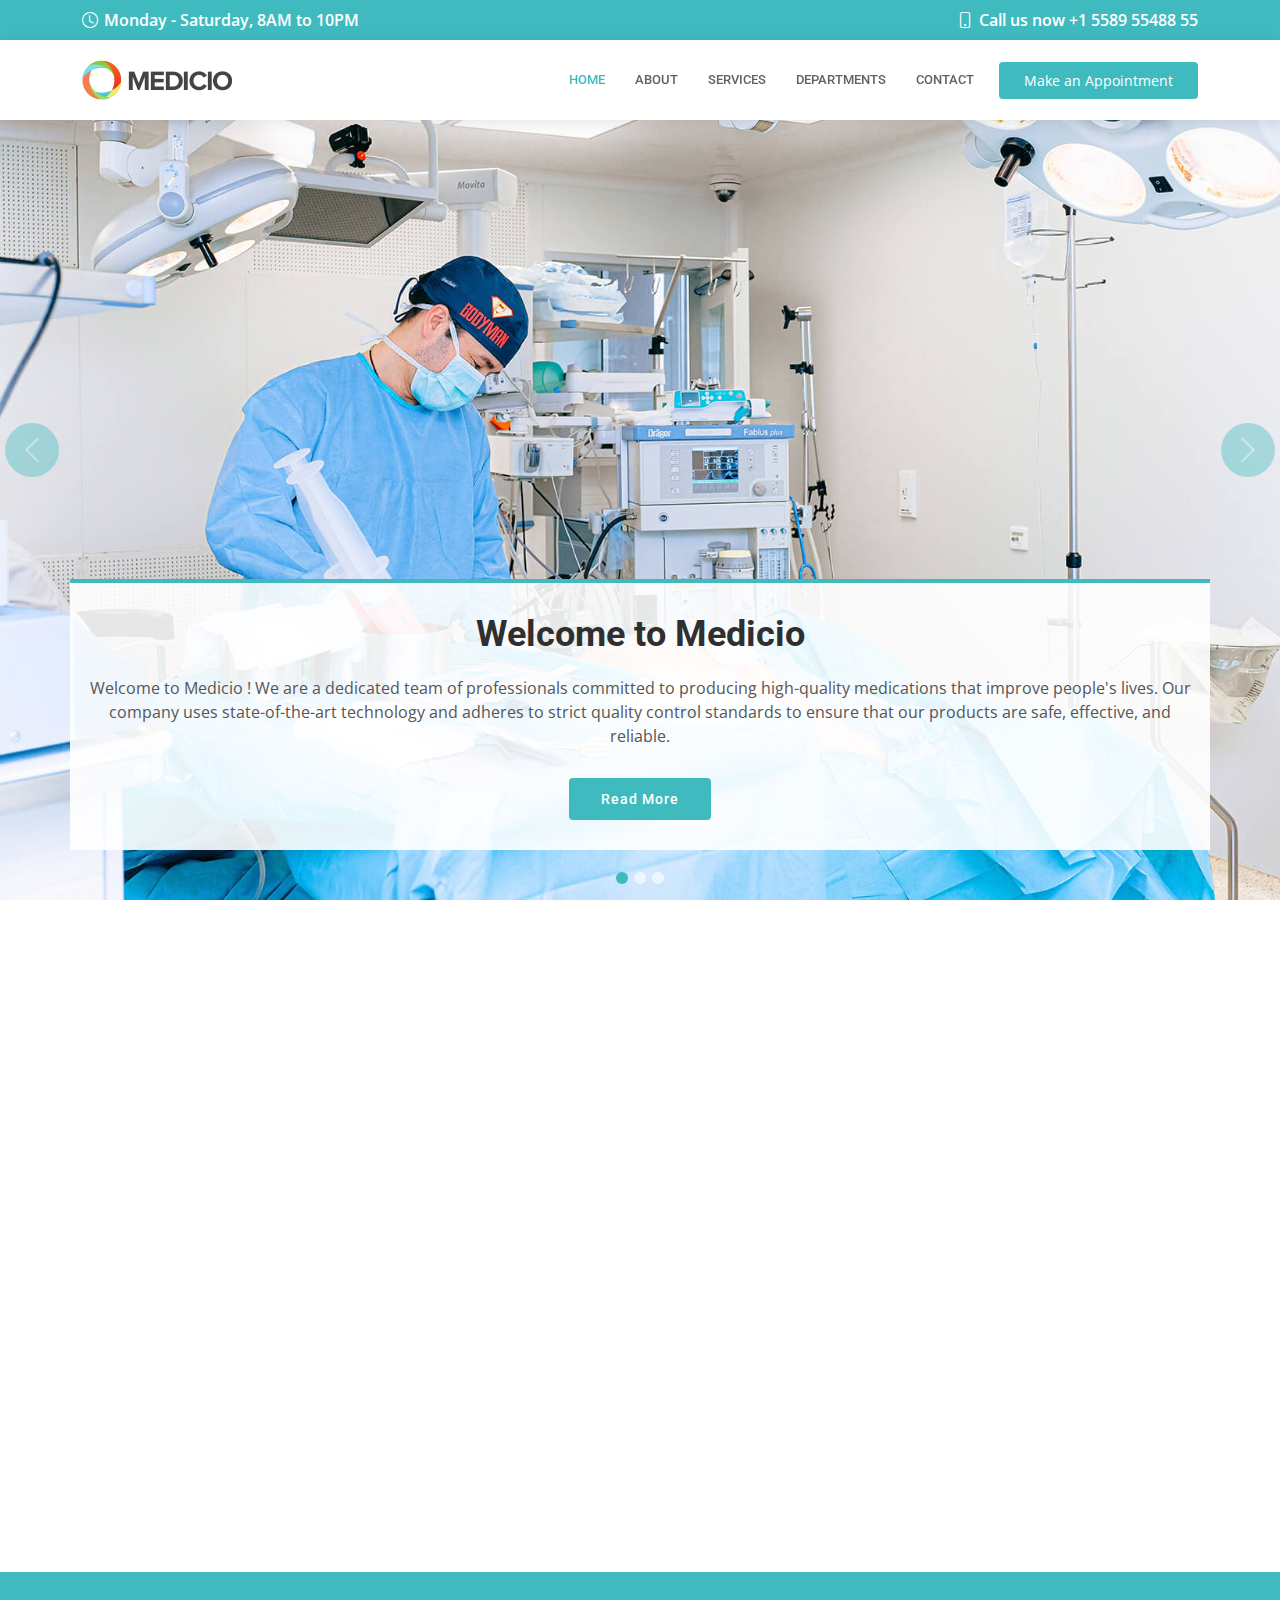
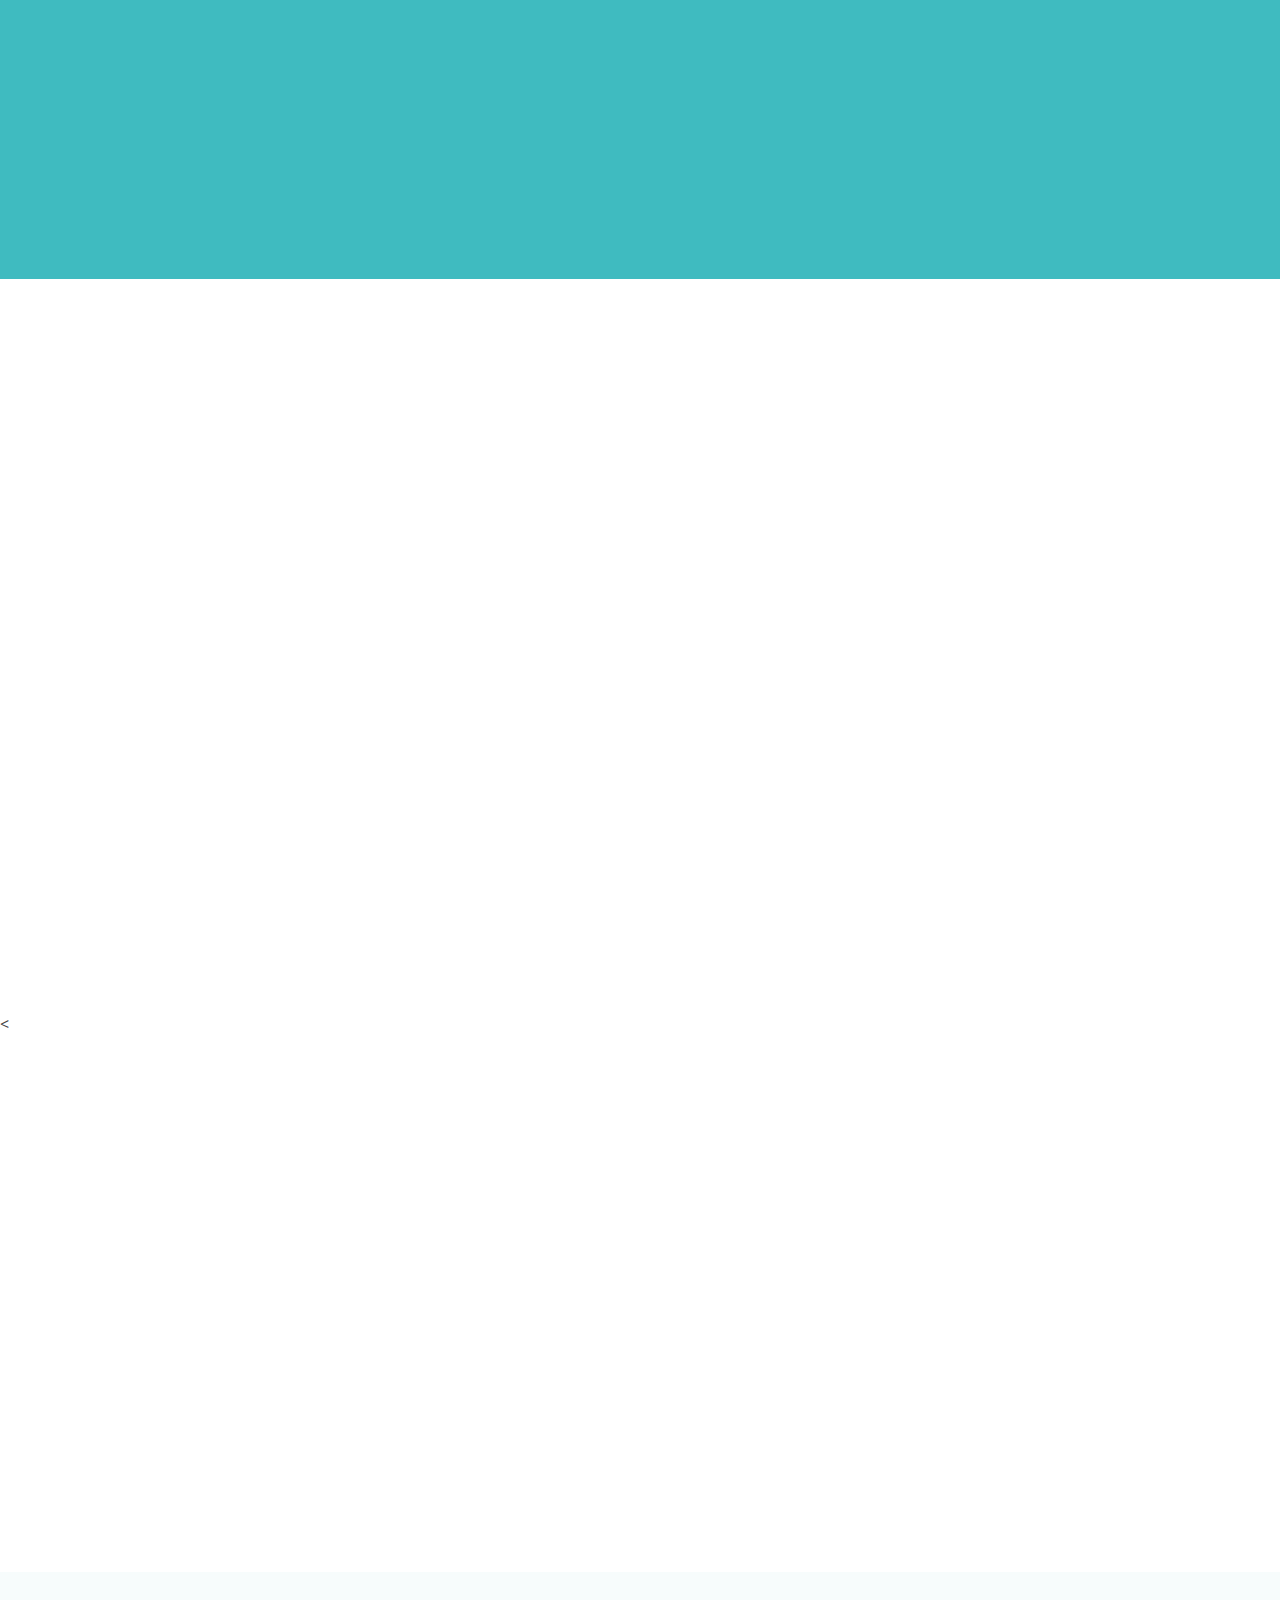
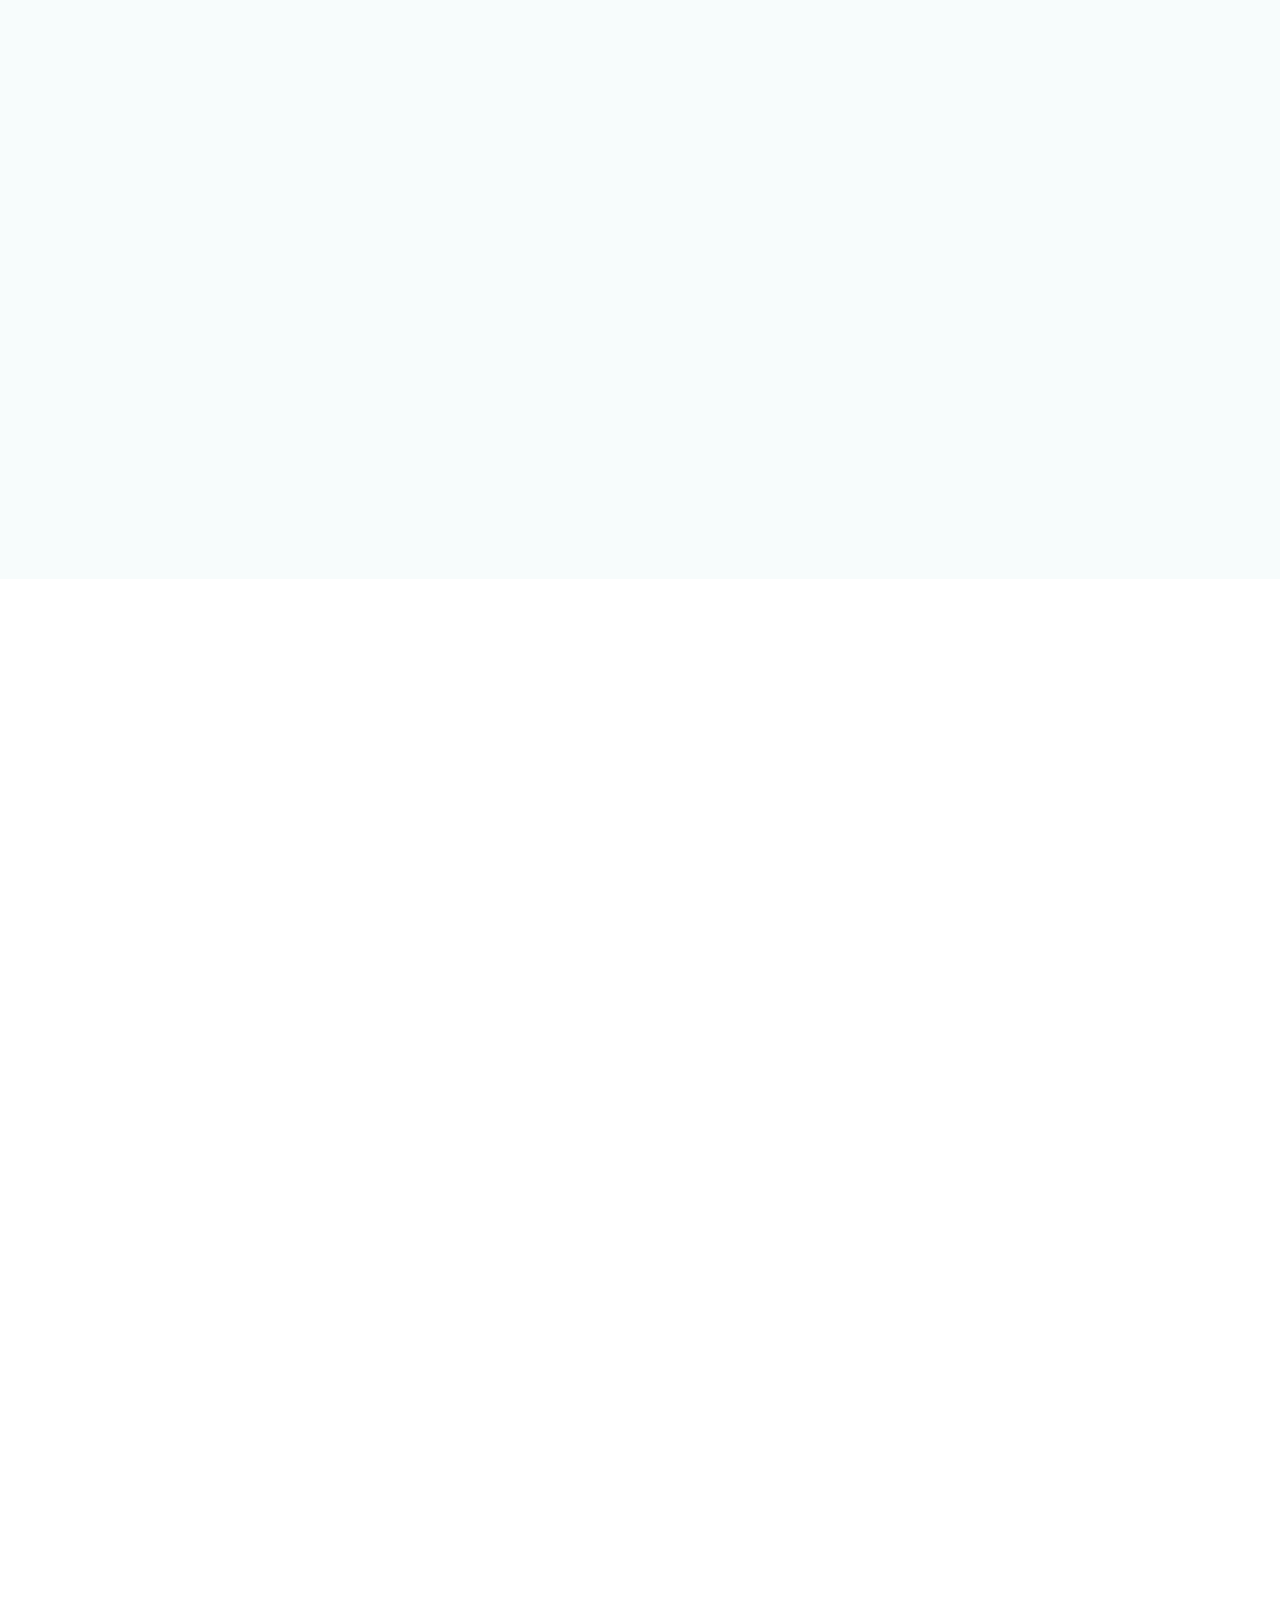
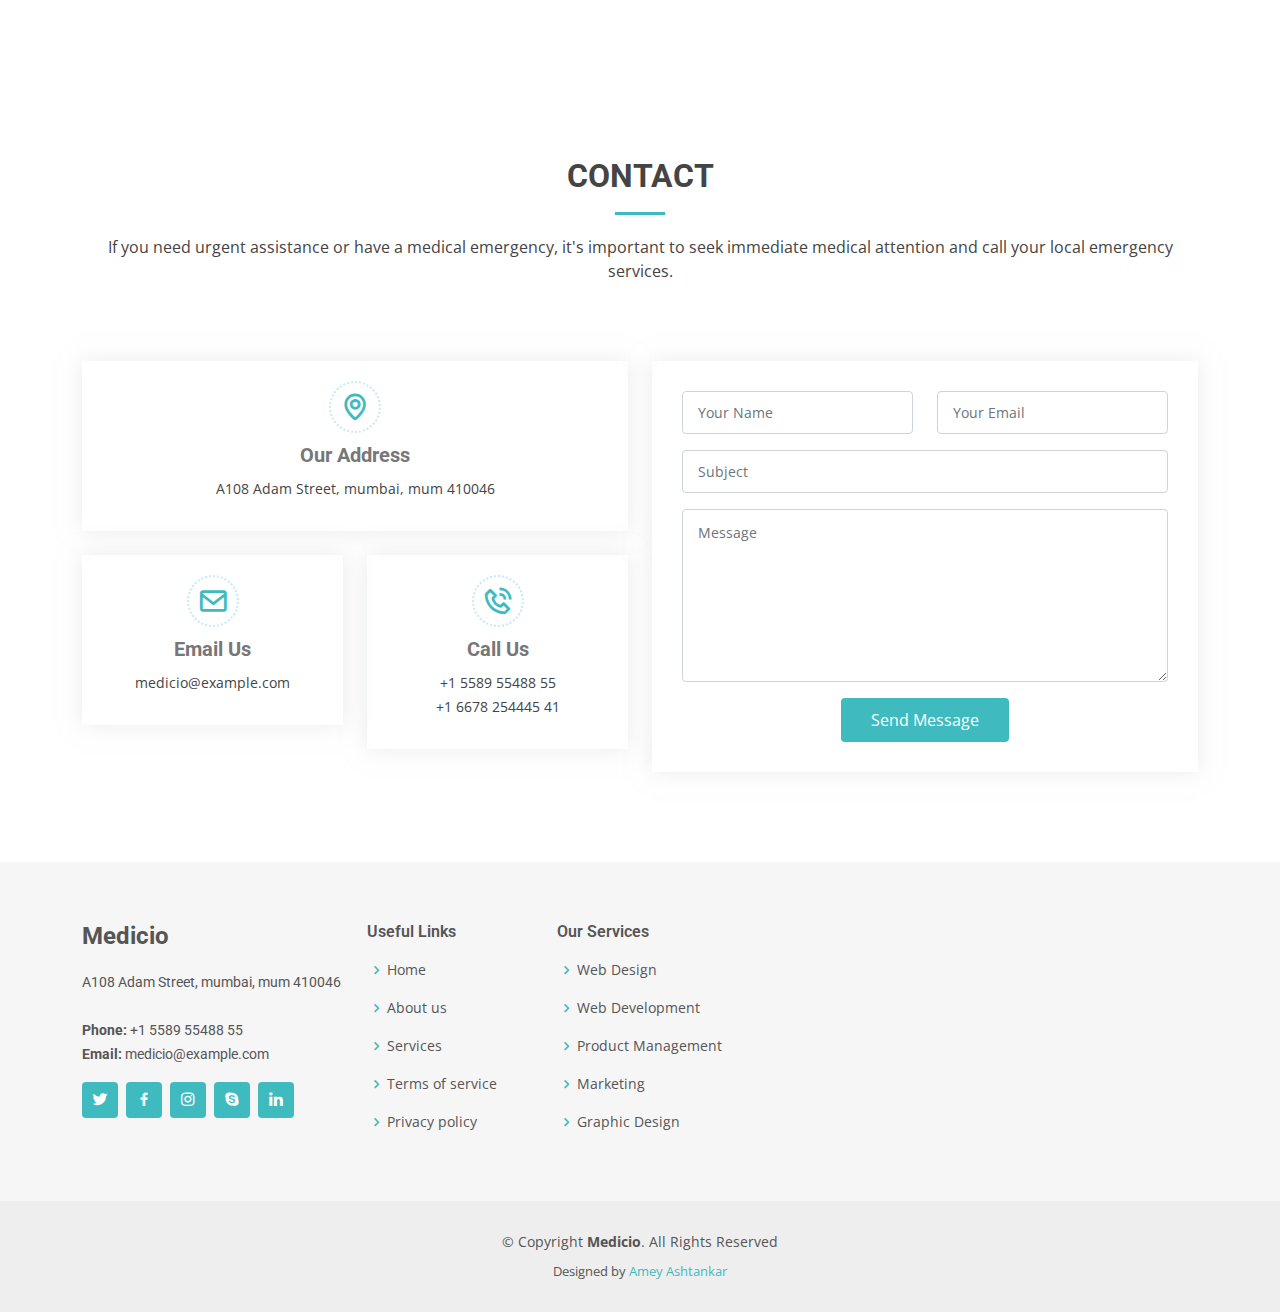
<file: Medicio/index.html>
<!DOCTYPE html>
<html lang="en">

<head>
  <meta charset="utf-8">
  <meta content="width=device-width, initial-scale=1.0" name="viewport">

  <title>Medicio</title>
  <meta content="" name="description">
  <meta content="" name="keywords">

  <!-- Favicons -->
  <link href="assets/img/logo.png" rel="icon">
  <link href="assets/img/apple-touch-icon.png" rel="apple-touch-icon">

  <!-- Google Fonts -->
  <link href="https://fonts.googleapis.com/css?family=Open+Sans:300,300i,400,400i,600,600i,700,700i|Roboto:300,300i,400,400i,500,500i,600,600i,700,700i|Poppins:300,300i,400,400i,500,500i,600,600i,700,700i" rel="stylesheet">

  <!-- Vendor CSS Files -->
  <link href="assets/vendor/fontawesome-free/css/all.min.css" rel="stylesheet">
  <link href="assets/vendor/animate.css/animate.min.css" rel="stylesheet">
  <link href="assets/vendor/aos/aos.css" rel="stylesheet">
  <link href="assets/vendor/bootstrap/css/bootstrap.min.css" rel="stylesheet">
  <link href="assets/vendor/bootstrap-icons/bootstrap-icons.css" rel="stylesheet">
  <link href="assets/vendor/boxicons/css/boxicons.min.css" rel="stylesheet">
  <link href="assets/vendor/glightbox/css/glightbox.min.css" rel="stylesheet">
  <link href="assets/vendor/swiper/swiper-bundle.min.css" rel="stylesheet">

  <!-- Template Main CSS File -->
  <link href="assets/css/style.css" rel="stylesheet">

  <!-- =======================================================
  * Template Name: Medicio - v4.10.0
  * Template URL: https://bootstrapmade.com/medicio-free-bootstrap-theme/
  * Author: BootstrapMade.com
  * License: https://bootstrapmade.com/license/
  ======================================================== -->
</head>

<body>

  <!-- ======= Top Bar ======= -->
  <div id="topbar" class="d-flex align-items-center fixed-top">
    <div class="container d-flex align-items-center justify-content-center justify-content-md-between">
      <div class="align-items-center d-none d-md-flex">
        <i class="bi bi-clock"></i> Monday - Saturday, 8AM to 10PM
      </div>
      <div class="d-flex align-items-center">
        <i class="bi bi-phone"></i> Call us now +1 5589 55488 55
      </div>
    </div>
  </div>

  <!-- ======= Header ======= -->
  <header id="header" class="fixed-top">
    <div class="container d-flex align-items-center">

      <a href="index.html" class="logo me-auto"><img src="assets/img/logo.png" alt=""></a>
      <!-- Uncomment below if you prefer to use an image logo -->
      <!-- <h1 class="logo me-auto"><a href="index.html">Medicio</a></h1> -->

      <nav id="navbar" class="navbar order-last order-lg-0">
        <ul>
          <li><a class="nav-link scrollto " href="#hero">Home</a></li>
          <li><a class="nav-link scrollto" href="#about">About</a></li>
          <li><a class="nav-link scrollto" href="#services">Services</a></li>
          <li><a class="nav-link scrollto" href="#departments">Departments</a></li>
         
          <li><a class="nav-link scrollto" href="#contact">Contact</a></li>
        </ul>
        <i class="bi bi-list mobile-nav-toggle"></i>
      </nav><!-- .navbar -->

      <a href="#appointment" class="appointment-btn scrollto"><span class="d-none d-md-inline">Make an</span> Appointment</a>

    </div>
  </header><!-- End Header -->

  <!-- ======= Hero Section ======= -->
  <section id="hero">
    <div id="heroCarousel" data-bs-interval="5000" class="carousel slide carousel-fade" data-bs-ride="carousel">

      <ol class="carousel-indicators" id="hero-carousel-indicators"></ol>

      <div class="carousel-inner" role="listbox">

        <!-- Slide 1 -->
        <div class="carousel-item active" style="background-image: url(assets/img/slide/slide-1.jpg)">
          <div class="container">
            <h2>Welcome to <span>Medicio</span></h2>
            <p>Welcome to Medicio ! We are a dedicated team of professionals committed to producing high-quality medications that improve people's lives. Our company uses state-of-the-art technology and adheres to strict quality control standards to ensure that our products are safe, effective, and reliable.</p>
            <a href="#about" class="btn-get-started scrollto">Read More</a>
          </div>
        </div>

        <!-- Slide 2 -->
        <div class="carousel-item" style="background-image: url(assets/img/slide/slide-2.jpg)">
          <div class="container">
            <h2>What we Do</h2>
            <p>We specialize in developing and manufacturing a wide range of pharmaceutical products, including prescription drugs, over-the-counter medications, and nutraceuticals. Our products are designed to treat a variety of conditions and diseases, from common ailments to complex medical conditions.</p>
            <a href="#about" class="btn-get-started scrollto">Read More</a>
          </div>
        </div>

        <!-- Slide 3 -->
        <div class="carousel-item" style="background-image: url(assets/img/slide/slide-3.jpg)">
          <div class="container">
            <h2 style="font-weight:bold">Goals</h2>
            <p>We are committed to innovation and continuously invest in research and development to improve our products and develop new treatments. Our goal is to provide safe, effective, and affordable medications to people around the world.</p>
            <a href="#about" class="btn-get-started scrollto">Read More</a>
          </div>
        </div>

      </div>

      <a class="carousel-control-prev" href="#heroCarousel" role="button" data-bs-slide="prev">
        <span class="carousel-control-prev-icon bi bi-chevron-left" aria-hidden="true"></span>
      </a>

      <a class="carousel-control-next" href="#heroCarousel" role="button" data-bs-slide="next">
        <span class="carousel-control-next-icon bi bi-chevron-right" aria-hidden="true"></span>
      </a>

    </div>
  </section><!-- End Hero -->

  <main id="main">

    <!-- ======= Featured Services Section ======= -->
    <section id="featured-services" class="featured-services">
      <div class="container" data-aos="fade-up">

        <div class="row">
          <div class="col-md-6 col-lg-3 d-flex align-items-stretch mb-5 mb-lg-0">
            <div class="icon-box" data-aos="fade-up" data-aos-delay="100">
              <div class="icon"><i class="fas fa-heartbeat"></i></div>
              <h4 class="title"><a href="">Health - care</a></h4>
              <p class="description">We are committed to improving the health and wellbeing of the communities we serve. We offer health education programs, health screenings, and community outreach programs to help promote healthy lifestyles and prevent disease.</p>
            </div>
          </div>

          <div class="col-md-6 col-lg-3 d-flex align-items-stretch mb-5 mb-lg-0">
            <div class="icon-box" data-aos="fade-up" data-aos-delay="200">
              <div class="icon"><i class="fas fa-pills"></i></div>
              <h4 class="title"><a href="">Meds</a></h4>
              <p class="description"> We follow strict guidelines to ensure that our products are manufactured in a clean, controlled environment. We use advanced techniques to create formulations that are stable, potent, and easy to administer. Our team of experienced scientists and technicians work tirelessly to ensure that every product that leaves our facility meets our high standards of quality.</p>
            </div>
          </div>

          <div class="col-md-6 col-lg-3 d-flex align-items-stretch mb-5 mb-lg-0">
            <div class="icon-box" data-aos="fade-up" data-aos-delay="300">
              <div class="icon"><i class="fas fa-thermometer"></i></div>
              <h4 class="title"><a href="">diagnostic facility</a></h4>
              <p class="description">Providing accurate and timely diagnostic services to our patients. Our team of experienced healthcare professionals uses state-of-the-art technology and advanced techniques to diagnose a wide range of medical conditions.</p>
            </div>
          </div>

          <div class="col-md-6 col-lg-3 d-flex align-items-stretch mb-5 mb-lg-0">
            <div class="icon-box" data-aos="fade-up" data-aos-delay="400">
              <div class="icon"><i class="fas fa-dna"></i></div>
              <h4 class="title"><a href=""> Fast Medical Report</a></h4>
              <p class="description">We understand that waiting for medical test results can be a stressful experience. That's why we have implemented a system to ensure fast medical report availability for our patients.</p>
            </div>
          </div>

        </div>

      </div>
    </section><!-- End Featured Services Section -->

    <!-- ======= Cta Section ======= -->
    <section id="cta" class="cta">
      <div class="container" data-aos="zoom-in">

        <div class="text-center">
          <h3>In an emergency? Need help now?</h3>
          <p> If you have an urgent matter related to our products or services, please contact our emergency helpline immediately. Our team is available 24/7 to provide assistance and guidance to help you through any emergency situations related to our products. We take your safety and health seriously, and we are committed to providing you with the best possible support in any emergency.</p>
          <a class="cta-btn scrollto" href="#appointment">Make an Make an Appointment</a>
        </div>

      </div>
    </section><!-- End Cta Section -->

    <!-- ======= About Us Section ======= -->
    <section id="about" class="about">
      <div class="container" data-aos="fade-up">

        <div class="section-title">
          <h2>About Us</h2>
          <p>We specialize in developing and manufacturing a wide range of pharmaceutical products, including prescription drugs, over-the-counter medications, and nutraceuticals. Our products are designed to treat a variety of conditions and diseases, from common ailments to complex medical conditions.

At our manufacturing facility, we follow strict guidelines to ensure that our products are manufactured in a clean, controlled environment. We use advanced techniques to create formulations that are stable, potent, and easy to administer. Our team of experienced scientists and technicians work tirelessly to ensure that every product that leaves our facility meets our high standards of quality.

We are committed to innovation and continuously invest in research and development to improve our products and develop new treatments. Our goal is to provide safe, effective, and affordable medications to people around the world.</p>
        </div>

        <div class="row">
          <div class="col-lg-6" data-aos="fade-right">
            <img src="assets/img/logo.png" class="img-fluid" alt=""style="display: block; margin: 20px;">
           
          </div>
          
        </div>

      </div>
    </section><!-- End About Us Section -->

    <!-- ======= Counts Section ======= -->
    <section id="counts" class="counts">
      <div class="container" data-aos="fade-up">

        <div class="row no-gutters">

          <div class="col-lg-3 col-md-6 d-md-flex align-items-md-stretch">
            <div class="count-box">
              <i class="fas fa-user-md"></i>
              <span data-purecounter-start="0" data-purecounter-end="85" data-purecounter-duration="1" class="purecounter"></span>

              <p><strong>Doctors</strong> Count</p>
              
            </div>
          </div>

          <div class="col-lg-3 col-md-6 d-md-flex align-items-md-stretch">
            <div class="count-box">
              <i class="far fa-hospital"></i>
              <span data-purecounter-start="0" data-purecounter-end="26" data-purecounter-duration="1" class="purecounter"></span>
              <p><strong>Departments</strong> infrastructure Count </p>
             
            </div>
          </div>

          <div class="col-lg-3 col-md-6 d-md-flex align-items-md-stretch">
            <div class="count-box">
              <i class="fas fa-flask"></i>
              <span data-purecounter-start="0" data-purecounter-end="14" data-purecounter-duration="1" class="purecounter"></span>
              <p><strong>Research Lab</strong> Undertaken by Government </p>
             
            </div>
          </div>

          <div class="col-lg-3 col-md-6 d-md-flex align-items-md-stretch">
            <div class="count-box">
              <i class="fas fa-award"></i>
              <span data-purecounter-start="0" data-purecounter-end="150" data-purecounter-duration="1" class="purecounter"></span>
              <p><strong>Awards</strong> This year </p>
              
            </div>
          </div>

        </div>

      </div>
    <

    <!-- ======= Services Section ======= -->
    <section id="services" class="services services">
      <div class="container" data-aos="fade-up">

        <div class="section-title">
          <h2>Services</h2>
          <p>Magnam dolores commodi suscipit. Necessitatibus eius consequatur ex aliquid fuga eum quidem. Sit sint consectetur velit. Quisquam quos quisquam cupiditate. Et nemo qui impedit suscipit alias ea. Quia fugiat sit in iste officiis commodi quidem hic quas.</p>
        </div>

        <div class="row">
          <div class="col-lg-4 col-md-6 icon-box" data-aos="zoom-in" data-aos-delay="100">
            <div class="icon"><i class="fas fa-heartbeat"></i></div>
            <h4 class="title"><a href="">Health - care</a></h4>
            <p class="description">
              
              We are committed to improving the health and wellbeing of the communities we serve.</p>
          </div>
          <div class="col-lg-4 col-md-6 icon-box" data-aos="zoom-in" data-aos-delay="200">
            <div class="icon"><i class="fas fa-pills"></i></div>
            <h4 class="title"><a href="">
              Meds</a></h4>
            <p class="description">
              Meds
              We follow strict guidelines to ensure that our products are manufactured in a clean, controlled environment.</p>
          </div>
          
          <div class="col-lg-4 col-md-6 icon-box" data-aos="zoom-in" data-aos-delay="200">
            <div class="icon"><i class="fas fa-wheelchair"></i></div>
            <h4 class="title"><a href="">Decolic Tablet</a></h4>
            <p class="description">Decolic Tablet is an antispasmodic medicine. It is used in the treatment of menstrual pain and abdominal pain. </p>
          </div>
          
      </div>
    </section><!-- End Services Section -->

    <!-- ======= Appointment Section ======= -->
    <section id="appointment" class="appointment section-bg">
      <div class="container" data-aos="fade-up">

        <div class="section-title">
          <h2>Make an Appointment</h2>
          <p>Ease provide me with more details such as the name of the company, the purpose of the appointment, preferred date and time, and any other relevant information.</p>
        </div>

        <form action="forms/appointment.php" method="post" role="form" class="php-email-form" data-aos="fade-up" data-aos-delay="100">
          <div class="row">
            <div class="col-md-4 form-group">
              <input type="text" name="name" class="form-control" id="name" placeholder="Your Name" required>
            </div>
            <div class="col-md-4 form-group mt-3 mt-md-0">
              <input type="email" class="form-control" name="email" id="email" placeholder="Your Email" required>
            </div>
            <div class="col-md-4 form-group mt-3 mt-md-0">
              <input type="tel" class="form-control" name="phone" id="phone" placeholder="Your Phone" required>
            </div>
          </div>
          <div class="row">
            <div class="col-md-4 form-group mt-3">
              <input type="datetime" name="date" class="form-control datepicker" id="date" placeholder="Appointment Date" required>
            </div>
            <div class="col-md-4 form-group mt-3">
              <select name="department" id="department" class="form-select">
                <option value="">Select Department</option>
                <option value="Department 1">Sales Appointment</option>
                <option value="Department 2">Research and Development Appointment</option>
                <option value="Department 3">Regulatory Appointment</option>
              </select>
            </div>
           
          </div>

          <div class="form-group mt-3">
            <textarea class="form-control" name="message" rows="5" placeholder="Message (Optional)"></textarea>
          </div>
          <div class="my-3">
            <div class="loading">Loading</div>
            <div class="error-message"></div>
            <div class="sent-message">Your appointment request has been sent successfully. Thank you!</div>
          </div>
          <div class="text-center"><button type="submit">Make an Appointment</button></div>
        </form>

      </div>
    </section><!-- End Appointment Section -->

    <!-- ======= Departments Section ======= -->
    <section id="departments" class="departments">
      <div class="container" data-aos="fade-up">

        <div class="section-title">
          <h2>Departments</h2>
          <p>Pharmaceutical companies typically have several departments that work together to research, develop, and manufacture medications.</p>
        </div>

        <div class="row" data-aos="fade-up" data-aos-delay="100">
          <div class="col-lg-4 mb-5 mb-lg-0">
            <ul class="nav nav-tabs flex-column">
              <li class="nav-item">
                <a class="nav-link active show" data-bs-toggle="tab" data-bs-target="#tab-1">
                  <h4>Research and Development</h4>
                  <p>This department is responsible for discovering and developing new drugs and treatments. Scientists and researchers work to identify potential drug candidates, conduct clinical trials, and gather data on the safety and efficacy of new medications.</p>
                </a>
              </li>
              <li class="nav-item mt-2">
                <a class="nav-link" data-bs-toggle="tab" data-bs-target="#tab-2">
                  <h4>Manufacturing</h4>
                  <p>Once a drug has been approved for commercial use, the manufacturing department takes over. This team is responsible for producing the medication in large quantities, ensuring that each dose is consistent and meets strict quality standards.
</p>
                </a>
              </li>
              <li class="nav-item mt-2">
                <a class="nav-link" data-bs-toggle="tab" data-bs-target="#tab-3">
                  <h4>Quality Assurance and Control</h4>
                  <p>To ensure that medications are safe and effective, pharmaceutical companies have quality assurance and control departments. These teams are responsible for testing drugs at various stages of production to ensure that they meet regulatory standards and are free from defects or contamination.</p>
                </a>
              </li>
              <li class="nav-item mt-2">
                <a class="nav-link" data-bs-toggle="tab" data-bs-target="#tab-4">
                  <h4>Regulatory Affairs</h4>
                  <p> Pharmaceutical companies must navigate complex regulatory frameworks to ensure that their medications are safe and effective for consumers. The regulatory affairs department works to obtain necessary approvals from government agencies and ensures that the company is in compliance with relevant laws and regulations.</p>
                </a>
              </li>
            </ul>
          </div>
          <div class="col-lg-8">
            <div class="tab-content">
              <div class="tab-pane active show" id="tab-1">
                <h3>Research and Development</h3>
                <p class="fst-italic"> This department is responsible for discovering and developing new drugs and treatments. Scientists and researchers work to identify potential drug candidates, conduct clinical trials, and gather data on the safety and efficacy of new medications.</p>
                <img src="assets/img/departments-1.jpg" alt="" class="img-fluid">
                
              </div>
              <div class="tab-pane" id="tab-2">
                <h3>Manufacturing</h3>
                <p class="fst-italic">Once a drug has been approved for commercial use, the manufacturing department takes over. This team is responsible for producing the medication in large quantities, ensuring that each dose is consistent and meets strict quality standards.</p>
                <img src="assets/img/departments-2.jpg" alt="" class="img-fluid">
                
              </div>
              <div class="tab-pane" id="tab-3">
                <h3>Quality Assurance and Control</h3>
                <p class="fst-italic">To ensure that medications are safe and effective, pharmaceutical companies have quality assurance and control departments. These teams are responsible for testing drugs at various stages of production to ensure that they meet regulatory standards and are free from defects or contamination.</p>
                <img src="assets/img/departments-3.jpg" alt="" class="img-fluid">
                
              </div>
              <div class="tab-pane" id="tab-4">
                <h3>Regulatory Affairs</h3>
                <p class="fst-italic"> Pharmaceutical companies must navigate complex regulatory frameworks to ensure that their medications are safe and effective for consumers. The regulatory affairs department works to obtain necessary approvals from government agencies and ensures that the company is in compliance with relevant laws and regulations.</p>
                <img src="assets/img/departments-4.jpg" alt="" class="img-fluid">
                
              </div>
            </div>
          </div>
        </div>

      </div>
    </section><!-- End Departments Section -->

   
    <!-- ======= Contact Section ======= -->
    <section id="contact" class="contact">
      <div class="container">

        <div class="section-title">
          <h2>Contact</h2>
          <p>If you need urgent assistance or have a medical emergency, it's important to seek immediate medical attention and call your local emergency services.</p>
        </div>

      </div>

      

      <div class="container">

        <div class="row mt-5">

          <div class="col-lg-6">

            <div class="row">
              <div class="col-md-12">
                <div class="info-box">
                  <i class="bx bx-map"></i>
                  <h3>Our Address</h3>
                  <p>A108 Adam Street, mumbai, mum 410046</p>
                </div>
              </div>
              <div class="col-md-6">
                <div class="info-box mt-4">
                  <i class="bx bx-envelope"></i>
                  <h3>Email Us</h3>
                  <p>medicio@example.com</p>
                </div>
              </div>
              <div class="col-md-6">
                <div class="info-box mt-4">
                  <i class="bx bx-phone-call"></i>
                  <h3>Call Us</h3>
                  <p>+1 5589 55488 55<br>+1 6678 254445 41</p>
                </div>
              </div>
            </div>

          </div>

          <div class="col-lg-6">
            <form action="forms/contact.php" method="post" role="form" class="php-email-form">
              <div class="row">
                <div class="col-md-6 form-group">
                  <input type="text" name="name" class="form-control" id="name" placeholder="Your Name" required="">
                </div>
                <div class="col-md-6 form-group mt-3 mt-md-0">
                  <input type="email" class="form-control" name="email" id="email" placeholder="Your Email" required="">
                </div>
              </div>
              <div class="form-group mt-3">
                <input type="text" class="form-control" name="subject" id="subject" placeholder="Subject" required="">
              </div>
              <div class="form-group mt-3">
                <textarea class="form-control" name="message" rows="7" placeholder="Message" required=""></textarea>
              </div>
              <div class="my-3">
                <div class="loading">Loading</div>
                <div class="error-message"></div>
                <div class="sent-message">Your message has been sent. Thank you!</div>
              </div>
              <div class="text-center"><button type="submit">Send Message</button></div>
            </form>
          </div>

        </div>

      </div>
    </section><!-- End Contact Section -->

  </main><!-- End #main -->

  <!-- ======= Footer ======= -->
  <footer id="footer">
    <div class="footer-top">
      <div class="container">
        <div class="row">

          <div class="col-lg-3 col-md-6">
            <div class="footer-info">
              <h3>Medicio</h3>
              <p>
                A108 Adam Street, mumbai, mum 410046<br><br>
                <strong>Phone:</strong> +1 5589 55488 55<br>
                <strong>Email:</strong> medicio@example.com<br>
              </p>
              <div class="social-links mt-3">
                <a href="#" class="twitter"><i class="bx bxl-twitter"></i></a>
                <a href="#" class="facebook"><i class="bx bxl-facebook"></i></a>
                <a href="#" class="instagram"><i class="bx bxl-instagram"></i></a>
                <a href="#" class="google-plus"><i class="bx bxl-skype"></i></a>
                <a href="#" class="linkedin"><i class="bx bxl-linkedin"></i></a>
              </div>
            </div>
          </div>

          <div class="col-lg-2 col-md-6 footer-links">
            <h4>Useful Links</h4>
            <ul>
              <li><i class="bx bx-chevron-right"></i> <a href="#">Home</a></li>
              <li><i class="bx bx-chevron-right"></i> <a href="#">About us</a></li>
              <li><i class="bx bx-chevron-right"></i> <a href="#">Services</a></li>
              <li><i class="bx bx-chevron-right"></i> <a href="#">Terms of service</a></li>
              <li><i class="bx bx-chevron-right"></i> <a href="#">Privacy policy</a></li>
            </ul>
          </div>

          <div class="col-lg-3 col-md-6 footer-links">
            <h4>Our Services</h4>
            <ul>
              <li><i class="bx bx-chevron-right"></i> <a href="#">Web Design</a></li>
              <li><i class="bx bx-chevron-right"></i> <a href="#">Web Development</a></li>
              <li><i class="bx bx-chevron-right"></i> <a href="#">Product Management</a></li>
              <li><i class="bx bx-chevron-right"></i> <a href="#">Marketing</a></li>
              <li><i class="bx bx-chevron-right"></i> <a href="#">Graphic Design</a></li>
            </ul>
          </div>

         

          </div>

        </div>
      </div>
    </div>

    <div class="container">
      <div class="copyright">
        &copy; Copyright <strong><span>Medicio</span></strong>. All Rights Reserved
      </div>
      <div class="credits">
        <!-- All the links in the footer should remain intact. -->
        <!-- You can delete the links only if you purchased the pro version. -->
        <!-- Licensing information: https://bootstrapmade.com/license/ -->
        <!-- Purchase the pro version with working PHP/AJAX contact form: https://bootstrapmade.com/medicio-free-bootstrap-theme/ -->
        Designed by <a href="#">Amey Ashtankar</a>
      </div>
    </div>
  </footer><!-- End Footer -->

  <div id="preloader"></div>
  <a href="#" class="back-to-top d-flex align-items-center justify-content-center"><i class="bi bi-arrow-up-short"></i></a>

  <!-- Vendor JS Files -->
  <script src="assets/vendor/purecounter/purecounter_vanilla.js"></script>
  <script src="assets/vendor/aos/aos.js"></script>
  <script src="assets/vendor/bootstrap/js/bootstrap.bundle.min.js"></script>
  <script src="assets/vendor/glightbox/js/glightbox.min.js"></script>
  <script src="assets/vendor/swiper/swiper-bundle.min.js"></script>
  <script src="assets/vendor/php-email-form/validate.js"></script>

  <!-- Template Main JS File -->
  <script src="assets/js/main.js"></script>

</body>

</html>
</file>
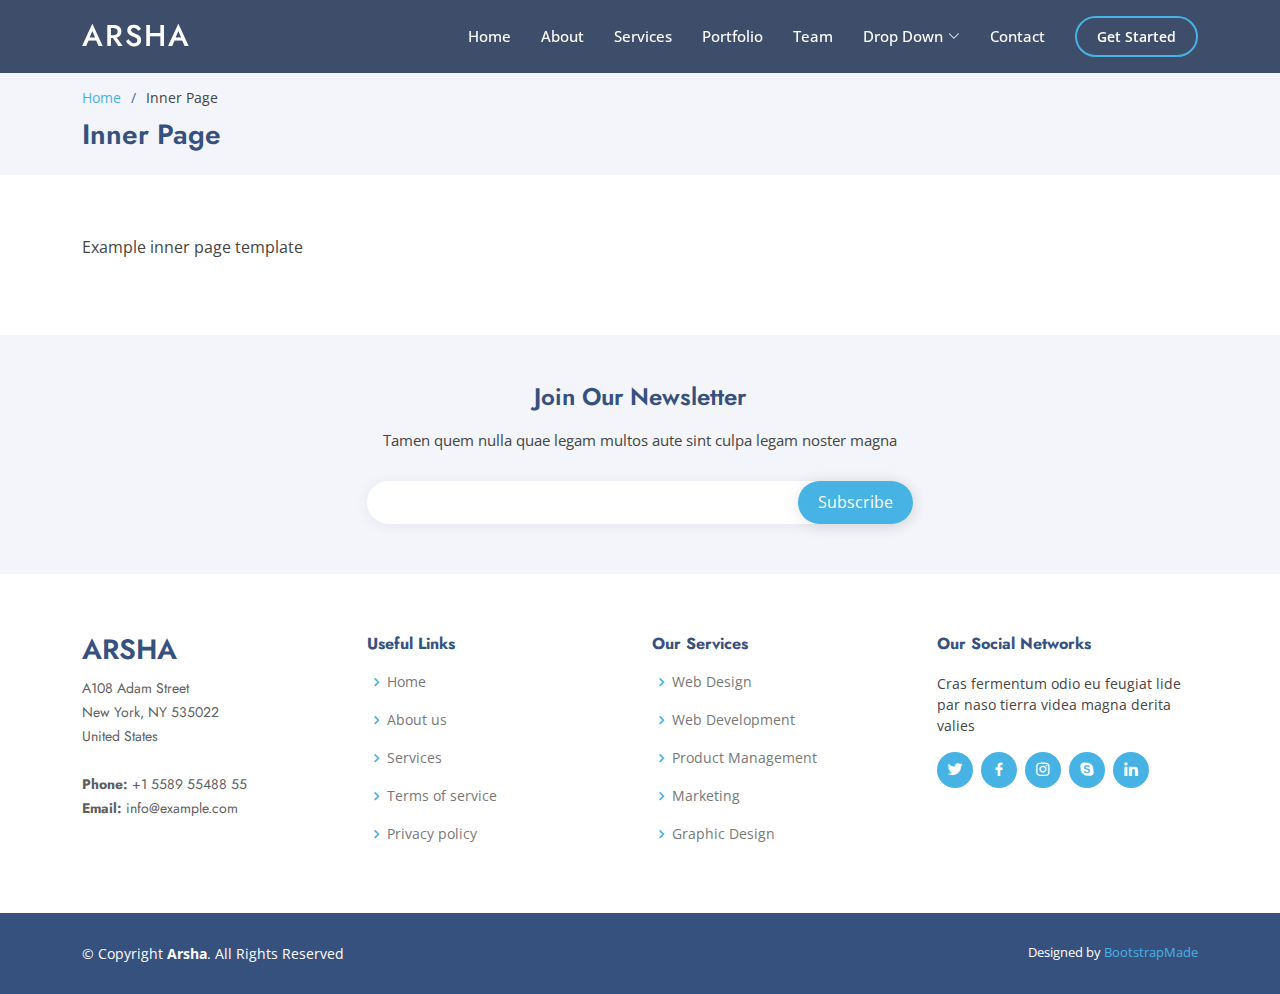
<file: EDUINDUSTRIALS/inner-page.html>
<!DOCTYPE html>
<html lang="en">

<head>
  <meta charset="utf-8">
  <meta content="width=device-width, initial-scale=1.0" name="viewport">

  <title>Inner Page - Arsha Bootstrap Template</title>
  <meta content="" name="description">
  <meta content="" name="keywords">

  <!-- Favicons -->
  <link href="assets/img/favicon.png" rel="icon">
  <link href="assets/img/apple-touch-icon.png" rel="apple-touch-icon">

  <!-- Google Fonts -->
  <link href="https://fonts.googleapis.com/css?family=Open+Sans:300,300i,400,400i,600,600i,700,700i|Jost:300,300i,400,400i,500,500i,600,600i,700,700i|Poppins:300,300i,400,400i,500,500i,600,600i,700,700i" rel="stylesheet">

  <!-- Vendor CSS Files -->
  <link href="assets/vendor/aos/aos.css" rel="stylesheet">
  <link href="assets/vendor/bootstrap/css/bootstrap.min.css" rel="stylesheet">
  <link href="assets/vendor/bootstrap-icons/bootstrap-icons.css" rel="stylesheet">
  <link href="assets/vendor/boxicons/css/boxicons.min.css" rel="stylesheet">
  <link href="assets/vendor/glightbox/css/glightbox.min.css" rel="stylesheet">
  <link href="assets/vendor/remixicon/remixicon.css" rel="stylesheet">
  <link href="assets/vendor/swiper/swiper-bundle.min.css" rel="stylesheet">

  <!-- Template Main CSS File -->
  <link href="assets/css/style.css" rel="stylesheet">

  <!-- =======================================================
  * Template Name: Arsha - v4.11.0
  * Template URL: https://bootstrapmade.com/arsha-free-bootstrap-html-template-corporate/
  * Author: BootstrapMade.com
  * License: https://bootstrapmade.com/license/
  ======================================================== -->
</head>

<body>

  <!-- ======= Header ======= -->
  <header id="header" class="fixed-top header-inner-pages">
    <div class="container d-flex align-items-center">

      <h1 class="logo me-auto"><a href="index.html">Arsha</a></h1>
      <!-- Uncomment below if you prefer to use an image logo -->
      <!-- <a href="index.html" class="logo me-auto"><img src="assets/img/logo.png" alt="" class="img-fluid"></a>-->

      <nav id="navbar" class="navbar">
        <ul>
          <li><a class="nav-link scrollto " href="#hero">Home</a></li>
          <li><a class="nav-link scrollto" href="#about">About</a></li>
          <li><a class="nav-link scrollto" href="#services">Services</a></li>
          <li><a class="nav-link   scrollto" href="#portfolio">Portfolio</a></li>
          <li><a class="nav-link scrollto" href="#team">Team</a></li>
          <li class="dropdown"><a href="#"><span>Drop Down</span> <i class="bi bi-chevron-down"></i></a>
            <ul>
              <li><a href="#">Drop Down 1</a></li>
              <li class="dropdown"><a href="#"><span>Deep Drop Down</span> <i class="bi bi-chevron-right"></i></a>
                <ul>
                  <li><a href="#">Deep Drop Down 1</a></li>
                  <li><a href="#">Deep Drop Down 2</a></li>
                  <li><a href="#">Deep Drop Down 3</a></li>
                  <li><a href="#">Deep Drop Down 4</a></li>
                  <li><a href="#">Deep Drop Down 5</a></li>
                </ul>
              </li>
              <li><a href="#">Drop Down 2</a></li>
              <li><a href="#">Drop Down 3</a></li>
              <li><a href="#">Drop Down 4</a></li>
            </ul>
          </li>
          <li><a class="nav-link scrollto" href="#contact">Contact</a></li>
          <li><a class="getstarted scrollto" href="#about">Get Started</a></li>
        </ul>
        <i class="bi bi-list mobile-nav-toggle"></i>
      </nav><!-- .navbar -->

    </div>
  </header><!-- End Header -->

  <main id="main">

    <!-- ======= Breadcrumbs ======= -->
    <section id="breadcrumbs" class="breadcrumbs">
      <div class="container">

        <ol>
          <li><a href="index.html">Home</a></li>
          <li>Inner Page</li>
        </ol>
        <h2>Inner Page</h2>

      </div>
    </section><!-- End Breadcrumbs -->

    <section class="inner-page">
      <div class="container">
        <p>
          Example inner page template
        </p>
      </div>
    </section>

  </main><!-- End #main -->

  <!-- ======= Footer ======= -->
  <footer id="footer">

    <div class="footer-newsletter">
      <div class="container">
        <div class="row justify-content-center">
          <div class="col-lg-6">
            <h4>Join Our Newsletter</h4>
            <p>Tamen quem nulla quae legam multos aute sint culpa legam noster magna</p>
            <form action="" method="post">
              <input type="email" name="email"><input type="submit" value="Subscribe">
            </form>
          </div>
        </div>
      </div>
    </div>

    <div class="footer-top">
      <div class="container">
        <div class="row">

          <div class="col-lg-3 col-md-6 footer-contact">
            <h3>Arsha</h3>
            <p>
              A108 Adam Street <br>
              New York, NY 535022<br>
              United States <br><br>
              <strong>Phone:</strong> +1 5589 55488 55<br>
              <strong>Email:</strong> info@example.com<br>
            </p>
          </div>

          <div class="col-lg-3 col-md-6 footer-links">
            <h4>Useful Links</h4>
            <ul>
              <li><i class="bx bx-chevron-right"></i> <a href="#">Home</a></li>
              <li><i class="bx bx-chevron-right"></i> <a href="#">About us</a></li>
              <li><i class="bx bx-chevron-right"></i> <a href="#">Services</a></li>
              <li><i class="bx bx-chevron-right"></i> <a href="#">Terms of service</a></li>
              <li><i class="bx bx-chevron-right"></i> <a href="#">Privacy policy</a></li>
            </ul>
          </div>

          <div class="col-lg-3 col-md-6 footer-links">
            <h4>Our Services</h4>
            <ul>
              <li><i class="bx bx-chevron-right"></i> <a href="#">Web Design</a></li>
              <li><i class="bx bx-chevron-right"></i> <a href="#">Web Development</a></li>
              <li><i class="bx bx-chevron-right"></i> <a href="#">Product Management</a></li>
              <li><i class="bx bx-chevron-right"></i> <a href="#">Marketing</a></li>
              <li><i class="bx bx-chevron-right"></i> <a href="#">Graphic Design</a></li>
            </ul>
          </div>

          <div class="col-lg-3 col-md-6 footer-links">
            <h4>Our Social Networks</h4>
            <p>Cras fermentum odio eu feugiat lide par naso tierra videa magna derita valies</p>
            <div class="social-links mt-3">
              <a href="#" class="twitter"><i class="bx bxl-twitter"></i></a>
              <a href="#" class="facebook"><i class="bx bxl-facebook"></i></a>
              <a href="#" class="instagram"><i class="bx bxl-instagram"></i></a>
              <a href="#" class="google-plus"><i class="bx bxl-skype"></i></a>
              <a href="#" class="linkedin"><i class="bx bxl-linkedin"></i></a>
            </div>
          </div>

        </div>
      </div>
    </div>

    <div class="container footer-bottom clearfix">
      <div class="copyright">
        &copy; Copyright <strong><span>Arsha</span></strong>. All Rights Reserved
      </div>
      <div class="credits">
        <!-- All the links in the footer should remain intact. -->
        <!-- You can delete the links only if you purchased the pro version. -->
        <!-- Licensing information: https://bootstrapmade.com/license/ -->
        <!-- Purchase the pro version with working PHP/AJAX contact form: https://bootstrapmade.com/arsha-free-bootstrap-html-template-corporate/ -->
        Designed by <a href="https://bootstrapmade.com/">BootstrapMade</a>
      </div>
    </div>
  </footer><!-- End Footer -->

  <div id="preloader"></div>
  <a href="#" class="back-to-top d-flex align-items-center justify-content-center"><i class="bi bi-arrow-up-short"></i></a>

  <!-- Vendor JS Files -->
  <script src="assets/vendor/aos/aos.js"></script>
  <script src="assets/vendor/bootstrap/js/bootstrap.bundle.min.js"></script>
  <script src="assets/vendor/glightbox/js/glightbox.min.js"></script>
  <script src="assets/vendor/isotope-layout/isotope.pkgd.min.js"></script>
  <script src="assets/vendor/swiper/swiper-bundle.min.js"></script>
  <script src="assets/vendor/waypoints/noframework.waypoints.js"></script>
  <script src="assets/vendor/php-email-form/validate.js"></script>

  <!-- Template Main JS File -->
  <script src="assets/js/main.js"></script>

</body>

</html>
</file>
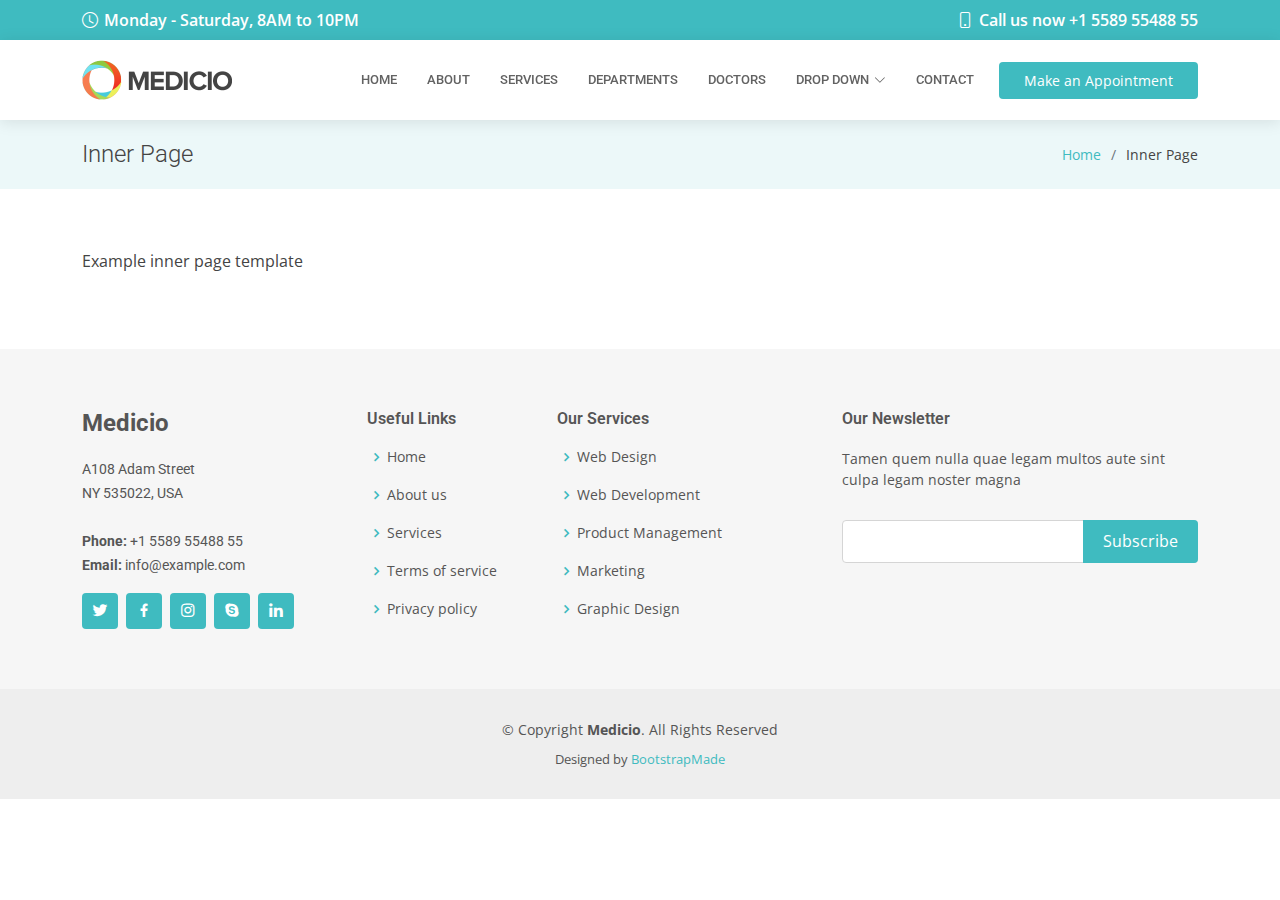
<file: Medicio/inner-page.html>
<!DOCTYPE html>
<html lang="en">

<head>
  <meta charset="utf-8">
  <meta content="width=device-width, initial-scale=1.0" name="viewport">

  <title>Inner Page - Medicio Bootstrap Template</title>
  <meta content="" name="description">
  <meta content="" name="keywords">

  <!-- Favicons -->
  <link href="assets/img/favicon.png" rel="icon">
  <link href="assets/img/apple-touch-icon.png" rel="apple-touch-icon">

  <!-- Google Fonts -->
  <link href="https://fonts.googleapis.com/css?family=Open+Sans:300,300i,400,400i,600,600i,700,700i|Roboto:300,300i,400,400i,500,500i,600,600i,700,700i|Poppins:300,300i,400,400i,500,500i,600,600i,700,700i" rel="stylesheet">

  <!-- Vendor CSS Files -->
  <link href="assets/vendor/fontawesome-free/css/all.min.css" rel="stylesheet">
  <link href="assets/vendor/animate.css/animate.min.css" rel="stylesheet">
  <link href="assets/vendor/aos/aos.css" rel="stylesheet">
  <link href="assets/vendor/bootstrap/css/bootstrap.min.css" rel="stylesheet">
  <link href="assets/vendor/bootstrap-icons/bootstrap-icons.css" rel="stylesheet">
  <link href="assets/vendor/boxicons/css/boxicons.min.css" rel="stylesheet">
  <link href="assets/vendor/glightbox/css/glightbox.min.css" rel="stylesheet">
  <link href="assets/vendor/swiper/swiper-bundle.min.css" rel="stylesheet">

  <!-- Template Main CSS File -->
  <link href="assets/css/style.css" rel="stylesheet">

  <!-- =======================================================
  * Template Name: Medicio - v4.10.0
  * Template URL: https://bootstrapmade.com/medicio-free-bootstrap-theme/
  * Author: BootstrapMade.com
  * License: https://bootstrapmade.com/license/
  ======================================================== -->
</head>

<body>

  <!-- ======= Top Bar ======= -->
  <div id="topbar" class="d-flex align-items-center fixed-top">
    <div class="container d-flex align-items-center justify-content-center justify-content-md-between">
      <div class="align-items-center d-none d-md-flex">
        <i class="bi bi-clock"></i> Monday - Saturday, 8AM to 10PM
      </div>
      <div class="d-flex align-items-center">
        <i class="bi bi-phone"></i> Call us now +1 5589 55488 55
      </div>
    </div>
  </div>

  <!-- ======= Header ======= -->
  <header id="header" class="fixed-top">
    <div class="container d-flex align-items-center">

      <a href="index.html" class="logo me-auto"><img src="assets/img/logo.png" alt=""></a>
      <!-- Uncomment below if you prefer to use an image logo -->
      <!-- <h1 class="logo me-auto"><a href="index.html">Medicio</a></h1> -->

      <nav id="navbar" class="navbar order-last order-lg-0">
        <ul>
          <li><a class="nav-link scrollto " href="#hero">Home</a></li>
          <li><a class="nav-link scrollto" href="#about">About</a></li>
          <li><a class="nav-link scrollto" href="#services">Services</a></li>
          <li><a class="nav-link scrollto" href="#departments">Departments</a></li>
          <li><a class="nav-link scrollto" href="#doctors">Doctors</a></li>
          <li class="dropdown"><a href="#"><span>Drop Down</span> <i class="bi bi-chevron-down"></i></a>
            <ul>
              <li><a href="#">Drop Down 1</a></li>
              <li class="dropdown"><a href="#"><span>Deep Drop Down</span> <i class="bi bi-chevron-right"></i></a>
                <ul>
                  <li><a href="#">Deep Drop Down 1</a></li>
                  <li><a href="#">Deep Drop Down 2</a></li>
                  <li><a href="#">Deep Drop Down 3</a></li>
                  <li><a href="#">Deep Drop Down 4</a></li>
                  <li><a href="#">Deep Drop Down 5</a></li>
                </ul>
              </li>
              <li><a href="#">Drop Down 2</a></li>
              <li><a href="#">Drop Down 3</a></li>
              <li><a href="#">Drop Down 4</a></li>
            </ul>
          </li>
          <li><a class="nav-link scrollto" href="#contact">Contact</a></li>
        </ul>
        <i class="bi bi-list mobile-nav-toggle"></i>
      </nav><!-- .navbar -->

      <a href="#appointment" class="appointment-btn scrollto"><span class="d-none d-md-inline">Make an</span> Appointment</a>

    </div>
  </header><!-- End Header -->

  <main id="main">

    <!-- ======= Breadcrumbs Section ======= -->
    <section class="breadcrumbs">
      <div class="container">

        <div class="d-flex justify-content-between align-items-center">
          <h2>Inner Page</h2>
          <ol>
            <li><a href="index.html">Home</a></li>
            <li>Inner Page</li>
          </ol>
        </div>

      </div>
    </section><!-- End Breadcrumbs Section -->

    <section class="inner-page">
      <div class="container">
        <p>
          Example inner page template
        </p>
      </div>
    </section>

  </main><!-- End #main -->

  <!-- ======= Footer ======= -->
  <footer id="footer">
    <div class="footer-top">
      <div class="container">
        <div class="row">

          <div class="col-lg-3 col-md-6">
            <div class="footer-info">
              <h3>Medicio</h3>
              <p>
                A108 Adam Street <br>
                NY 535022, USA<br><br>
                <strong>Phone:</strong> +1 5589 55488 55<br>
                <strong>Email:</strong> info@example.com<br>
              </p>
              <div class="social-links mt-3">
                <a href="#" class="twitter"><i class="bx bxl-twitter"></i></a>
                <a href="#" class="facebook"><i class="bx bxl-facebook"></i></a>
                <a href="#" class="instagram"><i class="bx bxl-instagram"></i></a>
                <a href="#" class="google-plus"><i class="bx bxl-skype"></i></a>
                <a href="#" class="linkedin"><i class="bx bxl-linkedin"></i></a>
              </div>
            </div>
          </div>

          <div class="col-lg-2 col-md-6 footer-links">
            <h4>Useful Links</h4>
            <ul>
              <li><i class="bx bx-chevron-right"></i> <a href="#">Home</a></li>
              <li><i class="bx bx-chevron-right"></i> <a href="#">About us</a></li>
              <li><i class="bx bx-chevron-right"></i> <a href="#">Services</a></li>
              <li><i class="bx bx-chevron-right"></i> <a href="#">Terms of service</a></li>
              <li><i class="bx bx-chevron-right"></i> <a href="#">Privacy policy</a></li>
            </ul>
          </div>

          <div class="col-lg-3 col-md-6 footer-links">
            <h4>Our Services</h4>
            <ul>
              <li><i class="bx bx-chevron-right"></i> <a href="#">Web Design</a></li>
              <li><i class="bx bx-chevron-right"></i> <a href="#">Web Development</a></li>
              <li><i class="bx bx-chevron-right"></i> <a href="#">Product Management</a></li>
              <li><i class="bx bx-chevron-right"></i> <a href="#">Marketing</a></li>
              <li><i class="bx bx-chevron-right"></i> <a href="#">Graphic Design</a></li>
            </ul>
          </div>

          <div class="col-lg-4 col-md-6 footer-newsletter">
            <h4>Our Newsletter</h4>
            <p>Tamen quem nulla quae legam multos aute sint culpa legam noster magna</p>
            <form action="" method="post">
              <input type="email" name="email"><input type="submit" value="Subscribe">
            </form>

          </div>

        </div>
      </div>
    </div>

    <div class="container">
      <div class="copyright">
        &copy; Copyright <strong><span>Medicio</span></strong>. All Rights Reserved
      </div>
      <div class="credits">
        <!-- All the links in the footer should remain intact. -->
        <!-- You can delete the links only if you purchased the pro version. -->
        <!-- Licensing information: https://bootstrapmade.com/license/ -->
        <!-- Purchase the pro version with working PHP/AJAX contact form: https://bootstrapmade.com/medicio-free-bootstrap-theme/ -->
        Designed by <a href="https://bootstrapmade.com/">BootstrapMade</a>
      </div>
    </div>
  </footer><!-- End Footer -->

  <div id="preloader"></div>
  <a href="#" class="back-to-top d-flex align-items-center justify-content-center"><i class="bi bi-arrow-up-short"></i></a>

  <!-- Vendor JS Files -->
  <script src="assets/vendor/purecounter/purecounter_vanilla.js"></script>
  <script src="assets/vendor/aos/aos.js"></script>
  <script src="assets/vendor/bootstrap/js/bootstrap.bundle.min.js"></script>
  <script src="assets/vendor/glightbox/js/glightbox.min.js"></script>
  <script src="assets/vendor/swiper/swiper-bundle.min.js"></script>
  <script src="assets/vendor/php-email-form/validate.js"></script>

  <!-- Template Main JS File -->
  <script src="assets/js/main.js"></script>

</body>

</html>
</file>
<file: Medicio/assets/css/style.css>
/**
* Template Name: Medicio - v4.10.0
* Template URL: https://bootstrapmade.com/medicio-free-bootstrap-theme/
* Author: BootstrapMade.com
* License: https://bootstrapmade.com/license/
*/

/*--------------------------------------------------------------
# General
--------------------------------------------------------------*/
body {
  font-family: "Open Sans", sans-serif;
  color: #444444;
}

a {
  color: #3fbbc0;
  text-decoration: none;
}

a:hover {
  color: #65c9cd;
  text-decoration: none;
}

h1,
h2,
h3,
h4,
h5,
h6 {
  font-family: "Roboto", sans-serif;
}

/*--------------------------------------------------------------
# Preloader
--------------------------------------------------------------*/
#preloader {
  position: fixed;
  top: 0;
  left: 0;
  right: 0;
  bottom: 0;
  z-index: 9999;
  overflow: hidden;
  background: #fff;
}

#preloader:before {
  content: "";
  position: fixed;
  top: calc(50% - 30px);
  left: calc(50% - 30px);
  border: 6px solid #3fbbc0;
  border-top-color: #ecf8f9;
  border-radius: 50%;
  width: 60px;
  height: 60px;
  -webkit-animation: animate-preloader 1s linear infinite;
  animation: animate-preloader 1s linear infinite;
}

@-webkit-keyframes animate-preloader {
  0% {
    transform: rotate(0deg);
  }

  100% {
    transform: rotate(360deg);
  }
}

@keyframes animate-preloader {
  0% {
    transform: rotate(0deg);
  }

  100% {
    transform: rotate(360deg);
  }
}

/*--------------------------------------------------------------
# Back to top button
--------------------------------------------------------------*/
.back-to-top {
  position: fixed;
  visibility: hidden;
  opacity: 0;
  right: 15px;
  bottom: 15px;
  z-index: 996;
  background: #3fbbc0;
  width: 40px;
  height: 40px;
  border-radius: 4px;
  transition: all 0.4s;
}

.back-to-top i {
  font-size: 28px;
  color: #fff;
  line-height: 0;
}

.back-to-top:hover {
  background: #5ec6ca;
  color: #fff;
}

.back-to-top.active {
  visibility: visible;
  opacity: 1;
}

/*--------------------------------------------------------------
# Disable aos animation delay on mobile devices
--------------------------------------------------------------*/
@media screen and (max-width: 768px) {
  [data-aos-delay] {
    transition-delay: 0 !important;
  }
}

/*--------------------------------------------------------------
# Top Bar
--------------------------------------------------------------*/
#topbar {
  background: #3fbbc0;
  color: #fff;
  height: 40px;
  font-size: 16px;
  font-weight: 600;
  z-index: 996;
  transition: all 0.5s;
}

#topbar.topbar-scrolled {
  top: -40px;
}

#topbar i {
  padding-right: 6px;
  line-height: 0;
}

/*--------------------------------------------------------------
# Header
--------------------------------------------------------------*/
#header {
  background: #fff;
  transition: all 0.5s;
  z-index: 997;
  padding: 20px 0;
  top: 40px;
  box-shadow: 0px 2px 15px rgba(0, 0, 0, 0.1);
}

@media (max-width: 992px) {
  #header {
    padding: 15px 0;
  }
}

#header.header-scrolled {
  top: 0;
}

#header .logo {
  font-size: 28px;
  margin: 0;
  padding: 0;
  line-height: 1;
  font-weight: 600;
  letter-spacing: 0.5px;
  text-transform: uppercase;
}

#header .logo a {
  color: #555555;
}

#header .logo img {
  max-height: 40px;
}

/**
* Appointment Button
*/
.appointment-btn {
  margin-left: 25px;
  background: #3fbbc0;
  color: #fff;
  border-radius: 4px;
  padding: 8px 25px;
  white-space: nowrap;
  transition: 0.3s;
  font-size: 14px;
  display: inline-block;
}

.appointment-btn:hover {
  background: #65c9cd;
  color: #fff;
}

@media (max-width: 768px) {
  .appointment-btn {
    margin: 0 15px 0 0;
    padding: 6px 15px;
  }
}

/*--------------------------------------------------------------
# Navigation Menu
--------------------------------------------------------------*/
/**
* Desktop Navigation 
*/
.navbar {
  padding: 0;
}

.navbar ul {
  margin: 0;
  padding: 0;
  display: flex;
  list-style: none;
  align-items: center;
}

.navbar li {
  position: relative;
}

.navbar a,
.navbar a:focus {
  display: flex;
  align-items: center;
  justify-content: space-between;
  padding: 10px 0 10px 30px;
  font-family: "Roboto", sans-serif;
  font-size: 13px;
  color: #626262;
  white-space: nowrap;
  transition: 0.3s;
  text-transform: uppercase;
  font-weight: 500;
}

.navbar a i,
.navbar a:focus i {
  font-size: 12px;
  line-height: 0;
  margin-left: 5px;
}

.navbar a:hover,
.navbar .active,
.navbar .active:focus,
.navbar li:hover>a {
  color: #3fbbc0;
}

.navbar .dropdown ul {
  display: block;
  position: absolute;
  left: 14px;
  top: calc(100% + 30px);
  margin: 0;
  padding: 10px 0;
  z-index: 99;
  opacity: 0;
  visibility: hidden;
  background: #fff;
  box-shadow: 0px 0px 30px rgba(127, 137, 161, 0.25);
  transition: 0.3s;
  border-radius: 4px;
}

.navbar .dropdown ul li {
  min-width: 200px;
}

.navbar .dropdown ul a {
  padding: 10px 20px;
  text-transform: none;
}

.navbar .dropdown ul a i {
  font-size: 12px;
}

.navbar .dropdown ul a:hover,
.navbar .dropdown ul .active:hover,
.navbar .dropdown ul li:hover>a {
  color: #3fbbc0;
}

.navbar .dropdown:hover>ul {
  opacity: 1;
  top: 100%;
  visibility: visible;
}

.navbar .dropdown .dropdown ul {
  top: 0;
  left: calc(100% - 30px);
  visibility: hidden;
}

.navbar .dropdown .dropdown:hover>ul {
  opacity: 1;
  top: 0;
  left: 100%;
  visibility: visible;
}

@media (max-width: 1366px) {
  .navbar .dropdown .dropdown ul {
    left: -90%;
  }

  .navbar .dropdown .dropdown:hover>ul {
    left: -100%;
  }
}

/**
* Mobile Navigation 
*/
.mobile-nav-toggle {
  color: #555555;
  font-size: 28px;
  cursor: pointer;
  display: none;
  line-height: 0;
  transition: 0.5s;
}

.mobile-nav-toggle.bi-x {
  color: #fff;
}

@media (max-width: 991px) {
  .mobile-nav-toggle {
    display: block;
  }

  .navbar ul {
    display: none;
  }
}

.navbar-mobile {
  position: fixed;
  overflow: hidden;
  top: 0;
  right: 0;
  left: 0;
  bottom: 0;
  background: rgba(60, 60, 60, 0.9);
  transition: 0.3s;
  z-index: 999;
}

.navbar-mobile .mobile-nav-toggle {
  position: absolute;
  top: 15px;
  right: 15px;
}

.navbar-mobile ul {
  display: block;
  position: absolute;
  top: 55px;
  right: 15px;
  bottom: 15px;
  left: 15px;
  padding: 10px 0;
  border-radius: 8px;
  background-color: #fff;
  overflow-y: auto;
  transition: 0.3s;
}

.navbar-mobile a,
.navbar-mobile a:focus {
  padding: 10px 20px;
  font-size: 15px;
  color: #555555;
}

.navbar-mobile a:hover,
.navbar-mobile .active,
.navbar-mobile li:hover>a {
  color: #3fbbc0;
}

.navbar-mobile .dropdown ul {
  position: static;
  display: none;
  margin: 10px 20px;
  padding: 10px 0;
  z-index: 99;
  opacity: 1;
  visibility: visible;
  background: #fff;
  box-shadow: 0px 0px 30px rgba(127, 137, 161, 0.25);
}

.navbar-mobile .dropdown ul li {
  min-width: 200px;
}

.navbar-mobile .dropdown ul a {
  padding: 10px 20px;
}

.navbar-mobile .dropdown ul a i {
  font-size: 12px;
}

.navbar-mobile .dropdown ul a:hover,
.navbar-mobile .dropdown ul .active:hover,
.navbar-mobile .dropdown ul li:hover>a {
  color: #3fbbc0;
}

.navbar-mobile .dropdown>.dropdown-active {
  display: block;
}

/*--------------------------------------------------------------
# Hero Section
--------------------------------------------------------------*/
#hero {
  width: 100%;
  height: 100vh;
  background-color: rgba(60, 60, 60, 0.8);
  overflow: hidden;
  position: relative;
}

#hero .carousel,
#hero .carousel-inner,
#hero .carousel-item,
#hero .carousel-item::before {
  position: absolute;
  top: 0;
  right: 0;
  left: 0;
  bottom: 0;
}

#hero .carousel-item {
  background-size: cover;
  background-position: center;
  background-repeat: no-repeat;
  display: flex;
  justify-content: center;
  align-items: flex-end;
}

#hero .container {
  text-align: center;
  background: rgba(255, 255, 255, 0.9);
  padding-top: 30px;
  padding-bottom: 30px;
  margin-bottom: 50px;
  border-top: 4px solid #3fbbc0;
}

@media (max-width: 1200px) {
  #hero .container {
    margin-left: 50px;
    margin-right: 50px;
  }
}

#hero h2 {
  color: #2f2f2f;
  margin-bottom: 20px;
  font-size: 36px;
  font-weight: 700;
}

#hero p {
  margin: 0 auto 30px auto;
  color: #555555;
}

#hero .carousel-inner .carousel-item {
  transition-property: opacity;
  background-position: center top;
}

#hero .carousel-inner .carousel-item,
#hero .carousel-inner .active.carousel-item-start,
#hero .carousel-inner .active.carousel-item-end {
  opacity: 0;
}

#hero .carousel-inner .active,
#hero .carousel-inner .carousel-item-next.carousel-item-start,
#hero .carousel-inner .carousel-item-prev.carousel-item-end {
  opacity: 1;
  transition: 0.5s;
}

#hero .carousel-inner .carousel-item-next,
#hero .carousel-inner .carousel-item-prev,
#hero .carousel-inner .active.carousel-item-start,
#hero .carousel-inner .active.carousel-item-end {
  left: 0;
  transform: translate3d(0, 0, 0);
}

#hero .carousel-control-next-icon,
#hero .carousel-control-prev-icon {
  background: none;
  font-size: 30px;
  line-height: 0;
  width: auto;
  height: auto;
  background: rgba(63, 187, 192, 0.8);
  border-radius: 50px;
  transition: 0.3s;
  color: rgba(255, 255, 255, 0.5);
  width: 54px;
  height: 54px;
  display: flex;
  align-items: center;
  justify-content: center;
}

#hero .carousel-control-next-icon:hover,
#hero .carousel-control-prev-icon:hover {
  background: #3fbbc0;
  color: rgba(255, 255, 255, 0.8);
}

#hero .carousel-indicators li {
  cursor: pointer;
  background: #fff;
  overflow: hidden;
  border: 0;
  width: 12px;
  height: 12px;
  border-radius: 50px;
  opacity: 0.6;
  transition: 0.3s;
}

#hero .carousel-indicators li.active {
  opacity: 1;
  background: #3fbbc0;
}

#hero .btn-get-started {
  font-family: "Roboto", sans-serif;
  font-weight: 500;
  font-size: 14px;
  letter-spacing: 1px;
  display: inline-block;
  padding: 14px 32px;
  border-radius: 4px;
  transition: 0.5s;
  line-height: 1;
  color: #fff;
  background: #3fbbc0;
}

#hero .btn-get-started:hover {
  background: #65c9cd;
}

@media (max-width: 992px) {
  #hero {
    height: 100vh;
  }

  #hero .container {
    margin-top: 100px;
  }
}

@media (max-width: 768px) {
  #hero h2 {
    font-size: 28px;
  }
}

@media (min-width: 1024px) {

  #hero .carousel-control-prev,
  #hero .carousel-control-next {
    width: 5%;
  }
}

@media (max-height: 500px) {
  #hero {
    height: 160vh;
  }
}

/*--------------------------------------------------------------
# Sections General
--------------------------------------------------------------*/
section {
  padding: 60px 0;
  overflow: hidden;
}

.section-bg {
  background-color: #f7fcfc;
}

.section-title {
  text-align: center;
  padding-bottom: 30px;
}

.section-title h2 {
  font-size: 32px;
  font-weight: bold;
  text-transform: uppercase;
  margin-bottom: 20px;
  padding-bottom: 20px;
  position: relative;
}

.section-title h2::after {
  content: "";
  position: absolute;
  display: block;
  width: 50px;
  height: 3px;
  background: #3fbbc0;
  bottom: 0;
  left: calc(50% - 25px);
}

.section-title p {
  margin-bottom: 0;
}

/*--------------------------------------------------------------
# Breadcrumbs
--------------------------------------------------------------*/
.breadcrumbs {
  padding: 20px 0;
  background-color: #ecf8f9;
  min-height: 40px;
  margin-top: 120px;
}

@media (max-width: 992px) {
  .breadcrumbs {
    margin-top: 70px;
  }
}

.breadcrumbs h2 {
  font-size: 24px;
  font-weight: 300;
  margin: 0;
}

@media (max-width: 992px) {
  .breadcrumbs h2 {
    margin: 0 0 10px 0;
  }
}

.breadcrumbs ol {
  display: flex;
  flex-wrap: wrap;
  list-style: none;
  padding: 0;
  margin: 0;
  font-size: 14px;
}

.breadcrumbs ol li+li {
  padding-left: 10px;
}

.breadcrumbs ol li+li::before {
  display: inline-block;
  padding-right: 10px;
  color: #6c757d;
  content: "/";
}

@media (max-width: 768px) {
  .breadcrumbs .d-flex {
    display: block !important;
  }

  .breadcrumbs ol {
    display: block;
  }

  .breadcrumbs ol li {
    display: inline-block;
  }
}

/*--------------------------------------------------------------
# Featured Services
--------------------------------------------------------------*/
.featured-services .icon-box {
  padding: 30px;
  position: relative;
  overflow: hidden;
  background: #fff;
  box-shadow: 0 0 29px 0 rgba(68, 88, 144, 0.12);
  transition: all 0.3s ease-in-out;
  border-radius: 8px;
  z-index: 1;
}

.featured-services .icon-box::before {
  content: "";
  position: absolute;
  background: #d9f1f2;
  right: 0;
  left: 0;
  bottom: 0;
  top: 100%;
  transition: all 0.3s;
  z-index: -1;
}

.featured-services .icon-box:hover::before {
  background: #3fbbc0;
  top: 0;
  border-radius: 0px;
}

.featured-services .icon {
  margin-bottom: 15px;
}

.featured-services .icon i {
  font-size: 48px;
  line-height: 1;
  color: #3fbbc0;
  transition: all 0.3s ease-in-out;
}

.featured-services .title {
  font-weight: 700;
  margin-bottom: 15px;
  font-size: 18px;
}

.featured-services .title a {
  color: #111;
}

.featured-services .description {
  font-size: 15px;
  line-height: 28px;
  margin-bottom: 0;
}

.featured-services .icon-box:hover .title a,
.featured-services .icon-box:hover .description {
  color: #fff;
}

.featured-services .icon-box:hover .icon i {
  color: #fff;
}

/*--------------------------------------------------------------
# Cta
--------------------------------------------------------------*/
.cta {
  background: #3fbbc0;
  color: #fff;
  background-size: cover;
  padding: 60px 0;
}

.cta h3 {
  font-size: 28px;
  font-weight: 700;
}

.cta .cta-btn {
  font-family: "Roboto", sans-serif;
  font-weight: 500;
  font-size: 16px;
  letter-spacing: 1px;
  display: inline-block;
  padding: 10px 35px;
  border-radius: 25px;
  transition: 0.5s;
  margin-top: 10px;
  border: 2px solid #fff;
  color: #fff;
}

.cta .cta-btn:hover {
  background: #fff;
  color: #3fbbc0;
}

/*--------------------------------------------------------------
# About Us
--------------------------------------------------------------*/
.about .content h3 {
  font-weight: 600;
  font-size: 26px;
}

.about .content ul {
  list-style: none;
  padding: 0;
}

.about .content ul li {
  padding-bottom: 10px;
}

.about .content ul i {
  font-size: 20px;
  padding-right: 4px;
  color: #3fbbc0;
}

.about .content p:last-child {
  margin-bottom: 0;
}

/*--------------------------------------------------------------
# Counts
--------------------------------------------------------------*/
.counts {
  padding-bottom: 30px;
}

.counts .count-box {
  box-shadow: -10px -5px 40px 0 rgba(0, 0, 0, 0.1);
  padding: 30px;
  width: 100%;
}

.counts .count-box i {
  display: block;
  font-size: 30px;
  color: #3fbbc0;
  float: left;
}

.counts .count-box span {
  font-size: 42px;
  line-height: 24px;
  display: block;
  font-weight: 700;
  color: #555555;
  margin-left: 50px;
}

.counts .count-box p {
  padding: 30px 0 0 0;
  margin: 0;
  font-family: "Roboto", sans-serif;
  font-size: 14px;
}

.counts .count-box a {
  font-weight: 600;
  display: block;
  margin-top: 20px;
  color: #7b7b7b;
  font-size: 15px;
  font-family: "Poppins", sans-serif;
  transition: ease-in-out 0.3s;
}

.counts .count-box a:hover {
  color: #3fbbc0;
}

/*--------------------------------------------------------------
# Features
--------------------------------------------------------------*/
.features .icon-box h4 {
  font-size: 20px;
  font-weight: 700;
  margin: 5px 0 10px 60px;
}

.features .icon-box i {
  font-size: 48px;
  float: left;
  color: #3fbbc0;
}

.features .icon-box p {
  font-size: 15px;
  color: #848484;
  margin-left: 60px;
}

.features .image {
  background-position: center center;
  background-repeat: no-repeat;
  background-size: cover;
  min-height: 400px;
}

/*--------------------------------------------------------------
# Services
--------------------------------------------------------------*/
.services .icon-box {
  margin-bottom: 20px;
  text-align: center;
}

.services .icon {
  display: inline-flex;
  justify-content: center;
  align-items: center;
  width: 80px;
  height: 80px;
  margin-bottom: 20px;
  background: #fff;
  border-radius: 50%;
  transition: 0.5s;
  color: #3fbbc0;
  overflow: hidden;
  box-shadow: 0px 0 25px rgba(0, 0, 0, 0.15);
}

.services .icon i {
  font-size: 36px;
  line-height: 0;
}

.services .icon-box:hover .icon {
  box-shadow: 0px 0 25px rgba(63, 187, 192, 0.3);
}

.services .title {
  font-weight: 600;
  margin-bottom: 15px;
  font-size: 18px;
  position: relative;
  padding-bottom: 15px;
}

.services .title a {
  color: #444444;
  transition: 0.3s;
}

.services .title a:hover {
  color: #3fbbc0;
}

.services .title::after {
  content: "";
  position: absolute;
  display: block;
  width: 50px;
  height: 2px;
  background: #3fbbc0;
  bottom: 0;
  left: calc(50% - 25px);
}

.services .description {
  line-height: 24px;
  font-size: 14px;
}

/*--------------------------------------------------------------
# Appointments
--------------------------------------------------------------*/
.appointment .php-email-form {
  width: 100%;
}

.appointment .php-email-form .form-group {
  padding-bottom: 8px;
}

.appointment .php-email-form .validate {
  display: none;
  color: red;
  margin: 0 0 15px 0;
  font-weight: 400;
  font-size: 13px;
}

.appointment .php-email-form .error-message {
  display: none;
  color: #fff;
  background: #ed3c0d;
  text-align: left;
  padding: 15px;
  font-weight: 600;
}

.appointment .php-email-form .error-message br+br {
  margin-top: 25px;
}

.appointment .php-email-form .sent-message {
  display: none;
  color: #fff;
  background: #18d26e;
  text-align: center;
  padding: 15px;
  font-weight: 600;
}

.appointment .php-email-form .loading {
  display: none;
  background: #fff;
  text-align: center;
  padding: 15px;
}

.appointment .php-email-form .loading:before {
  content: "";
  display: inline-block;
  border-radius: 50%;
  width: 24px;
  height: 24px;
  margin: 0 10px -6px 0;
  border: 3px solid #18d26e;
  border-top-color: #eee;
  -webkit-animation: animate-loading 1s linear infinite;
  animation: animate-loading 1s linear infinite;
}

.appointment .php-email-form input,
.appointment .php-email-form textarea,
.appointment .php-email-form select {
  border-radius: 0;
  box-shadow: none;
  font-size: 14px;
  padding: 10px !important;
}

.appointment .php-email-form input:focus,
.appointment .php-email-form textarea:focus,
.appointment .php-email-form select:focus {
  border-color: #3fbbc0;
}

.appointment .php-email-form input,
.appointment .php-email-form select {
  height: 44px;
}

.appointment .php-email-form textarea {
  padding: 10px 12px;
}

.appointment .php-email-form button[type=submit] {
  background: #3fbbc0;
  border: 0;
  padding: 10px 35px;
  color: #fff;
  transition: 0.4s;
  border-radius: 50px;
}

.appointment .php-email-form button[type=submit]:hover {
  background: #52c2c6;
}

/*--------------------------------------------------------------
# Departments
--------------------------------------------------------------*/
.departments .nav-tabs {
  border: 0;
}

.departments .nav-link {
  border: 0;
  padding: 20px;
  color: #555555;
  border-radius: 0;
  border-left: 5px solid #fff;
  cursor: pointer;
}

.departments .nav-link h4 {
  font-size: 18px;
  font-weight: 600;
  transition: 0.3s;
}

.departments .nav-link p {
  font-size: 14px;
  margin-bottom: 0;
}

.departments .nav-link:hover h4 {
  color: #3fbbc0;
}

.departments .nav-link.active {
  background: #f7fcfc;
  border-color: #3fbbc0;
}

.departments .nav-link.active h4 {
  color: #3fbbc0;
}

.departments .tab-pane.active {
  -webkit-animation: slide-down 0.5s ease-out;
  animation: slide-down 0.5s ease-out;
}

.departments .tab-pane img {
  float: left;
  max-width: 300px;
  padding: 0 15px 15px 0;
}

@media (max-width: 768px) {
  .departments .tab-pane img {
    float: none;
    padding: 0 0 15px 0;
    max-width: 100%;
  }
}

.departments .tab-pane h3 {
  font-size: 26px;
  font-weight: 600;
  margin-bottom: 20px;
  color: #3fbbc0;
}

.departments .tab-pane p {
  color: #777777;
}

.departments .tab-pane p:last-child {
  margin-bottom: 0;
}

@-webkit-keyframes slide-down {
  0% {
    opacity: 0;
  }

  100% {
    opacity: 1;
  }
}

@keyframes slide-down {
  0% {
    opacity: 0;
  }

  100% {
    opacity: 1;
  }
}

/*--------------------------------------------------------------
# Testimonials
--------------------------------------------------------------*/
.testimonials .testimonials-carousel,
.testimonials .testimonials-slider {
  overflow: hidden;
}

.testimonials .testimonial-item {
  box-sizing: content-box;
  min-height: 320px;
}

.testimonials .testimonial-item .testimonial-img {
  width: 90px;
  border-radius: 50%;
  margin: -40px 0 0 40px;
  position: relative;
  z-index: 2;
  border: 6px solid #fff;
}

.testimonials .testimonial-item h3 {
  font-size: 18px;
  font-weight: bold;
  margin: 10px 0 5px 45px;
  color: #111;
}

.testimonials .testimonial-item h4 {
  font-size: 14px;
  color: #999;
  margin: 0 0 0 45px;
}

.testimonials .testimonial-item .quote-icon-left,
.testimonials .testimonial-item .quote-icon-right {
  color: #b2e4e6;
  font-size: 26px;
}

.testimonials .testimonial-item .quote-icon-left {
  display: inline-block;
  left: -5px;
  position: relative;
}

.testimonials .testimonial-item .quote-icon-right {
  display: inline-block;
  right: -5px;
  position: relative;
  top: 10px;
}

.testimonials .testimonial-item p {
  font-style: italic;
  margin: 0 15px 0 15px;
  padding: 20px 20px 60px 20px;
  background: #f0fafa;
  position: relative;
  border-radius: 6px;
  position: relative;
  z-index: 1;
}

.testimonials .swiper-pagination {
  margin-top: 20px;
  position: relative;
}

.testimonials .swiper-pagination .swiper-pagination-bullet {
  width: 12px;
  height: 12px;
  background-color: #fff;
  opacity: 1;
  border: 1px solid #3fbbc0;
}

.testimonials .swiper-pagination .swiper-pagination-bullet-active {
  background-color: #3fbbc0;
}

/*--------------------------------------------------------------
# Doctors
--------------------------------------------------------------*/
.doctors .member {
  margin-bottom: 20px;
  overflow: hidden;
  text-align: center;
  border-radius: 4px;
  background: #fff;
  box-shadow: 0px 2px 15px rgba(63, 187, 192, 0.1);
}

.doctors .member .member-img {
  position: relative;
  overflow: hidden;
}

.doctors .member .social {
  position: absolute;
  left: 0;
  bottom: 0;
  right: 0;
  height: 40px;
  opacity: 0;
  transition: ease-in-out 0.3s;
  background: rgba(255, 255, 255, 0.85);
  display: flex;
  align-items: center;
  justify-content: center;
}

.doctors .member .social a {
  transition: color 0.3s;
  color: #555555;
  margin: 0 10px;
  display: inline-flex;
  align-items: center;
  justify-content: center;
}

.doctors .member .social a i {
  line-height: 0;
}

.doctors .member .social a:hover {
  color: #3fbbc0;
}

.doctors .member .social i {
  font-size: 18px;
  margin: 0 2px;
}

.doctors .member .member-info {
  padding: 25px 15px;
}

.doctors .member .member-info h4 {
  font-weight: 700;
  margin-bottom: 5px;
  font-size: 18px;
  color: #555555;
}

.doctors .member .member-info span {
  display: block;
  font-size: 13px;
  font-weight: 400;
  color: #aaaaaa;
}

.doctors .member .member-info p {
  font-style: italic;
  font-size: 14px;
  line-height: 26px;
  color: #777777;
}

.doctors .member:hover .social {
  opacity: 1;
}

/*--------------------------------------------------------------
# Gallery
--------------------------------------------------------------*/
.gallery {
  overflow: hidden;
}

.gallery .swiper-pagination {
  margin-top: 20px;
  position: relative;
}

.gallery .swiper-pagination .swiper-pagination-bullet {
  width: 12px;
  height: 12px;
  background-color: #fff;
  opacity: 1;
  border: 1px solid #3fbbc0;
}

.gallery .swiper-pagination .swiper-pagination-bullet-active {
  background-color: #3fbbc0;
}

.gallery .swiper-slide-active {
  text-align: center;
}

@media (min-width: 992px) {
  .gallery .swiper-wrapper {
    padding: 40px 0;
  }

  .gallery .swiper-slide-active {
    border: 6px solid #3fbbc0;
    padding: 4px;
    background: #fff;
    z-index: 1;
    transform: scale(1.2);
    margin-top: 10px;
  }
}

/*--------------------------------------------------------------
# Pricing
--------------------------------------------------------------*/
.pricing .box {
  padding: 20px;
  background: #fff;
  text-align: center;
  box-shadow: 0px 0px 4px rgba(0, 0, 0, 0.12);
  border-radius: 4px;
  position: relative;
  overflow: hidden;
}

.pricing h3 {
  font-weight: 400;
  margin: -20px -20px 20px -20px;
  padding: 20px 15px;
  font-size: 16px;
  font-weight: 600;
  color: #777777;
  background: #f8f8f8;
}

.pricing h4 {
  font-size: 36px;
  color: #3fbbc0;
  font-weight: 600;
  font-family: "Poppins", sans-serif;
  margin-bottom: 20px;
}

.pricing h4 sup {
  font-size: 20px;
  top: -15px;
  left: -3px;
}

.pricing h4 span {
  color: #bababa;
  font-size: 16px;
  font-weight: 300;
}

.pricing ul {
  padding: 0;
  list-style: none;
  color: #444444;
  text-align: center;
  line-height: 20px;
  font-size: 14px;
}

.pricing ul li {
  padding-bottom: 16px;
}

.pricing ul i {
  color: #3fbbc0;
  font-size: 18px;
  padding-right: 4px;
}

.pricing ul .na {
  color: #ccc;
  text-decoration: line-through;
}

.pricing .btn-wrap {
  margin: 20px -20px -20px -20px;
  padding: 20px 15px;
  background: #f8f8f8;
  text-align: center;
}

.pricing .btn-buy {
  background: #3fbbc0;
  display: inline-block;
  padding: 8px 35px 10px 35px;
  border-radius: 4px;
  color: #fff;
  transition: none;
  font-size: 14px;
  font-weight: 400;
  font-family: "Roboto", sans-serif;
  font-weight: 600;
  transition: 0.3s;
}

.pricing .btn-buy:hover {
  background: #65c9cd;
}

.pricing .featured h3 {
  color: #fff;
  background: #3fbbc0;
}

.pricing .advanced {
  width: 200px;
  position: absolute;
  top: 18px;
  right: -68px;
  transform: rotate(45deg);
  z-index: 1;
  font-size: 14px;
  padding: 1px 0 3px 0;
  background: #3fbbc0;
  color: #fff;
}

/*--------------------------------------------------------------
# Frequently Asked Questioins
--------------------------------------------------------------*/
.faq {
  padding: 60px 0;
}

.faq .faq-list {
  padding: 0;
  list-style: none;
}

.faq .faq-list li {
  border-bottom: 1px solid #d9f1f2;
  margin-bottom: 20px;
  padding-bottom: 20px;
}

.faq .faq-list .question {
  display: block;
  position: relative;
  font-family: #3fbbc0;
  font-size: 18px;
  line-height: 24px;
  font-weight: 400;
  padding-left: 25px;
  cursor: pointer;
  color: #32969a;
  transition: 0.3s;
}

.faq .faq-list i {
  font-size: 16px;
  position: absolute;
  left: 0;
  top: -2px;
}

.faq .faq-list p {
  margin-bottom: 0;
  padding: 10px 0 0 25px;
}

.faq .faq-list .icon-show {
  display: none;
}

.faq .faq-list .collapsed {
  color: black;
}

.faq .faq-list .collapsed:hover {
  color: #3fbbc0;
}

.faq .faq-list .collapsed .icon-show {
  display: inline-block;
  transition: 0.6s;
}

.faq .faq-list .collapsed .icon-close {
  display: none;
  transition: 0.6s;
}

/*--------------------------------------------------------------
# Contact
--------------------------------------------------------------*/
.contact .info-box {
  color: #444444;
  text-align: center;
  box-shadow: 0 0 20px rgba(214, 215, 216, 0.5);
  padding: 20px 0 30px 0;
}

.contact .info-box i {
  font-size: 32px;
  color: #3fbbc0;
  border-radius: 50%;
  padding: 8px;
  border: 2px dotted #c5ebec;
}

.contact .info-box h3 {
  font-size: 20px;
  color: #777777;
  font-weight: 700;
  margin: 10px 0;
}

.contact .info-box p {
  padding: 0;
  line-height: 24px;
  font-size: 14px;
  margin-bottom: 0;
}

.contact .php-email-form {
  box-shadow: 0 0 20px rgba(214, 215, 216, 0.5);
  padding: 30px;
}

.contact .php-email-form .error-message {
  display: none;
  color: #fff;
  background: #ed3c0d;
  text-align: left;
  padding: 15px;
  font-weight: 600;
}

.contact .php-email-form .error-message br+br {
  margin-top: 25px;
}

.contact .php-email-form .sent-message {
  display: none;
  color: #fff;
  background: #18d26e;
  text-align: center;
  padding: 15px;
  font-weight: 600;
}

.contact .php-email-form .loading {
  display: none;
  background: #fff;
  text-align: center;
  padding: 15px;
}

.contact .php-email-form .loading:before {
  content: "";
  display: inline-block;
  border-radius: 50%;
  width: 24px;
  height: 24px;
  margin: 0 10px -6px 0;
  border: 3px solid #18d26e;
  border-top-color: #eee;
  -webkit-animation: animate-loading 1s linear infinite;
  animation: animate-loading 1s linear infinite;
}

.contact .php-email-form input,
.contact .php-email-form textarea {
  border-radius: 4px;
  box-shadow: none;
  font-size: 14px;
}

.contact .php-email-form input:focus,
.contact .php-email-form textarea:focus {
  border-color: #3fbbc0;
}

.contact .php-email-form input {
  padding: 10px 15px;
}

.contact .php-email-form textarea {
  padding: 12px 15px;
}

.contact .php-email-form button[type=submit] {
  background: #3fbbc0;
  border: 0;
  padding: 10px 30px;
  color: #fff;
  transition: 0.4s;
  border-radius: 4px;
}

.contact .php-email-form button[type=submit]:hover {
  background: #65c9cd;
}

@-webkit-keyframes animate-loading {
  0% {
    transform: rotate(0deg);
  }

  100% {
    transform: rotate(360deg);
  }
}

@keyframes animate-loading {
  0% {
    transform: rotate(0deg);
  }

  100% {
    transform: rotate(360deg);
  }
}

/*--------------------------------------------------------------
# Footer
--------------------------------------------------------------*/
#footer {
  background: #eeeeee;
  padding: 0 0 30px 0;
  color: #555555;
  font-size: 14px;
}

#footer .footer-top {
  background: #f6f6f6;
  padding: 60px 0 30px 0;
}

#footer .footer-top .footer-info {
  margin-bottom: 30px;
}

#footer .footer-top .footer-info h3 {
  font-size: 24px;
  margin: 0 0 20px 0;
  padding: 2px 0 2px 0;
  line-height: 1;
  font-weight: 700;
}

#footer .footer-top .footer-info p {
  font-size: 14px;
  line-height: 24px;
  margin-bottom: 0;
  font-family: "Roboto", sans-serif;
}

#footer .footer-top .social-links a {
  font-size: 18px;
  display: inline-block;
  background: #3fbbc0;
  color: #fff;
  line-height: 1;
  padding: 8px 0;
  margin-right: 4px;
  border-radius: 4px;
  text-align: center;
  width: 36px;
  height: 36px;
  transition: 0.3s;
}

#footer .footer-top .social-links a:hover {
  background: #65c9cd;
  text-decoration: none;
}

#footer .footer-top h4 {
  font-size: 16px;
  font-weight: 600;
  position: relative;
  padding-bottom: 12px;
}

#footer .footer-top .footer-links {
  margin-bottom: 30px;
}

#footer .footer-top .footer-links ul {
  list-style: none;
  padding: 0;
  margin: 0;
}

#footer .footer-top .footer-links ul i {
  padding-right: 2px;
  color: #3fbbc0;
  font-size: 18px;
  line-height: 1;
}

#footer .footer-top .footer-links ul li {
  padding: 10px 0;
  display: flex;
  align-items: center;
}

#footer .footer-top .footer-links ul li:first-child {
  padding-top: 0;
}

#footer .footer-top .footer-links ul a {
  color: #555555;
  transition: 0.3s;
  display: inline-block;
  line-height: 1;
}

#footer .footer-top .footer-links ul a:hover {
  color: #3fbbc0;
}

#footer .footer-top .footer-newsletter form {
  margin-top: 30px;
  background: #fff;
  padding: 6px 10px;
  position: relative;
  border: 1px solid #d5d5d5;
  border-radius: 4px;
}

#footer .footer-top .footer-newsletter form input[type=email] {
  border: 0;
  padding: 4px;
  width: calc(100% - 110px);
}

#footer .footer-top .footer-newsletter form input[type=submit] {
  position: absolute;
  top: -1px;
  right: -1px;
  bottom: -1px;
  border: 0;
  background: none;
  font-size: 16px;
  padding: 0 20px;
  background: #3fbbc0;
  color: #fff;
  transition: 0.3s;
  border-radius: 0 4px 4px 0;
}

#footer .footer-top .footer-newsletter form input[type=submit]:hover {
  background: #65c9cd;
}

#footer .copyright {
  text-align: center;
  padding-top: 30px;
}

#footer .credits {
  padding-top: 10px;
  text-align: center;
  font-size: 13px;
}
</file>
<file: EDUINDUSTRIALS/assets/css/style.css>
/**
* Template Name: Arsha - v4.11.0
* Template URL: https://bootstrapmade.com/arsha-free-bootstrap-html-template-corporate/
* Author: BootstrapMade.com
* License: https://bootstrapmade.com/license/
*/

/*--------------------------------------------------------------
# General
--------------------------------------------------------------*/
body {
  font-family: "Open Sans", sans-serif;
  color: #444444;
}

a {
  color: #47b2e4;
  text-decoration: none;
}

a:hover {
  color: #73c5eb;
  text-decoration: none;
}

h1,
h2,
h3,
h4,
h5,
h6 {
  font-family: "Jost", sans-serif;
}

/*--------------------------------------------------------------
# Preloader
--------------------------------------------------------------*/
#preloader {
  position: fixed;
  top: 0;
  left: 0;
  right: 0;
  bottom: 0;
  z-index: 9999;
  overflow: hidden;
  background: #37517e;
}

#preloader:before {
  content: "";
  position: fixed;
  top: calc(50% - 30px);
  left: calc(50% - 30px);
  border: 6px solid #37517e;
  border-top-color: #fff;
  border-bottom-color: #fff;
  border-radius: 50%;
  width: 60px;
  height: 60px;
  -webkit-animation: animate-preloader 1s linear infinite;
  animation: animate-preloader 1s linear infinite;
}

@-webkit-keyframes animate-preloader {
  0% {
    transform: rotate(0deg);
  }

  100% {
    transform: rotate(360deg);
  }
}

@keyframes animate-preloader {
  0% {
    transform: rotate(0deg);
  }

  100% {
    transform: rotate(360deg);
  }
}

/*--------------------------------------------------------------
# Back to top button
--------------------------------------------------------------*/
.back-to-top {
  position: fixed;
  visibility: hidden;
  opacity: 0;
  right: 15px;
  bottom: 15px;
  z-index: 996;
  background: #47b2e4;
  width: 40px;
  height: 40px;
  border-radius: 50px;
  transition: all 0.4s;
}

.back-to-top i {
  font-size: 24px;
  color: #fff;
  line-height: 0;
}

.back-to-top:hover {
  background: #6bc1e9;
  color: #fff;
}

.back-to-top.active {
  visibility: visible;
  opacity: 1;
}

/*--------------------------------------------------------------
# Header
--------------------------------------------------------------*/
#header {
  transition: all 0.5s;
  z-index: 997;
  padding: 15px 0;
}

#header.header-scrolled,
#header.header-inner-pages {
  background: rgba(40, 58, 90, 0.9);
}

#header .logo {
  font-size: 30px;
  margin: 0;
  padding: 0;
  line-height: 1;
  font-weight: 500;
  letter-spacing: 2px;
  text-transform: uppercase;
}

#header .logo a {
  color: #fff;
}

#header .logo img {
  max-height: 40px;
}

/*--------------------------------------------------------------
# Navigation Menu
--------------------------------------------------------------*/
/**
* Desktop Navigation 
*/
.navbar {
  padding: 0;
}

.navbar ul {
  margin: 0;
  padding: 0;
  display: flex;
  list-style: none;
  align-items: center;
}

.navbar li {
  position: relative;
}

.navbar a,
.navbar a:focus {
  display: flex;
  align-items: center;
  justify-content: space-between;
  padding: 10px 0 10px 30px;
  font-size: 15px;
  font-weight: 500;
  color: #fff;
  white-space: nowrap;
  transition: 0.3s;
}

.navbar a i,
.navbar a:focus i {
  font-size: 12px;
  line-height: 0;
  margin-left: 5px;
}

.navbar a:hover,
.navbar .active,
.navbar .active:focus,
.navbar li:hover>a {
  color: #47b2e4;
}

.navbar .getstarted,
.navbar .getstarted:focus {
  padding: 8px 20px;
  margin-left: 30px;
  border-radius: 50px;
  color: #fff;
  font-size: 14px;
  border: 2px solid #47b2e4;
  font-weight: 600;
}

.navbar .getstarted:hover,
.navbar .getstarted:focus:hover {
  color: #fff;
  background: #31a9e1;
}

.navbar .dropdown ul {
  display: block;
  position: absolute;
  left: 14px;
  top: calc(100% + 30px);
  margin: 0;
  padding: 10px 0;
  z-index: 99;
  opacity: 0;
  visibility: hidden;
  background: #fff;
  box-shadow: 0px 0px 30px rgba(127, 137, 161, 0.25);
  transition: 0.3s;
  border-radius: 4px;
}

.navbar .dropdown ul li {
  min-width: 200px;
}

.navbar .dropdown ul a {
  padding: 10px 20px;
  font-size: 14px;
  text-transform: none;
  font-weight: 500;
  color: #0c3c53;
}

.navbar .dropdown ul a i {
  font-size: 12px;
}

.navbar .dropdown ul a:hover,
.navbar .dropdown ul .active:hover,
.navbar .dropdown ul li:hover>a {
  color: #47b2e4;
}

.navbar .dropdown:hover>ul {
  opacity: 1;
  top: 100%;
  visibility: visible;
}

.navbar .dropdown .dropdown ul {
  top: 0;
  left: calc(100% - 30px);
  visibility: hidden;
}

.navbar .dropdown .dropdown:hover>ul {
  opacity: 1;
  top: 0;
  left: 100%;
  visibility: visible;
}

@media (max-width: 1366px) {
  .navbar .dropdown .dropdown ul {
    left: -90%;
  }

  .navbar .dropdown .dropdown:hover>ul {
    left: -100%;
  }
}

/**
* Mobile Navigation 
*/
.mobile-nav-toggle {
  color: #fff;
  font-size: 28px;
  cursor: pointer;
  display: none;
  line-height: 0;
  transition: 0.5s;
}

.mobile-nav-toggle.bi-x {
  color: #fff;
}

@media (max-width: 991px) {
  .mobile-nav-toggle {
    display: block;
  }

  .navbar ul {
    display: none;
  }
}

.navbar-mobile {
  position: fixed;
  overflow: hidden;
  top: 0;
  right: 0;
  left: 0;
  bottom: 0;
  background: rgba(40, 58, 90, 0.9);
  transition: 0.3s;
  z-index: 999;
}

.navbar-mobile .mobile-nav-toggle {
  position: absolute;
  top: 15px;
  right: 15px;
}

.navbar-mobile ul {
  display: block;
  position: absolute;
  top: 55px;
  right: 15px;
  bottom: 15px;
  left: 15px;
  padding: 10px 0;
  border-radius: 10px;
  background-color: #fff;
  overflow-y: auto;
  transition: 0.3s;
}

.navbar-mobile a,
.navbar-mobile a:focus {
  padding: 10px 20px;
  font-size: 15px;
  color: #37517e;
}

.navbar-mobile a:hover,
.navbar-mobile .active,
.navbar-mobile li:hover>a {
  color: #47b2e4;
}

.navbar-mobile .getstarted,
.navbar-mobile .getstarted:focus {
  margin: 15px;
  color: #37517e;
}

.navbar-mobile .dropdown ul {
  position: static;
  display: none;
  margin: 10px 20px;
  padding: 10px 0;
  z-index: 99;
  opacity: 1;
  visibility: visible;
  background: #fff;
  box-shadow: 0px 0px 30px rgba(127, 137, 161, 0.25);
}

.navbar-mobile .dropdown ul li {
  min-width: 200px;
}

.navbar-mobile .dropdown ul a {
  padding: 10px 20px;
}

.navbar-mobile .dropdown ul a i {
  font-size: 12px;
}

.navbar-mobile .dropdown ul a:hover,
.navbar-mobile .dropdown ul .active:hover,
.navbar-mobile .dropdown ul li:hover>a {
  color: #47b2e4;
}

.navbar-mobile .dropdown>.dropdown-active {
  display: block;
}

/*--------------------------------------------------------------
# Hero Section
--------------------------------------------------------------*/
#hero {
  width: 100%;
  height: 80vh;
  background: #37517e;
}

#hero .container {
  padding-top: 72px;
}

#hero h1 {
  margin: 0 0 10px 0;
  font-size: 48px;
  font-weight: 700;
  line-height: 56px;
  color: #fff;
}

#hero h2 {
  color: rgba(255, 255, 255, 0.6);
  margin-bottom: 50px;
  font-size: 24px;
}

#hero .btn-get-started {
  font-family: "Jost", sans-serif;
  font-weight: 500;
  font-size: 16px;
  letter-spacing: 1px;
  display: inline-block;
  padding: 10px 28px 11px 28px;
  border-radius: 50px;
  transition: 0.5s;
  margin: 10px 0 0 0;
  color: #fff;
  background: #47b2e4;
}

#hero .btn-get-started:hover {
  background: #209dd8;
}

#hero .btn-watch-video {
  font-size: 16px;
  display: flex;
  align-items: center;
  transition: 0.5s;
  margin: 10px 0 0 25px;
  color: #fff;
  line-height: 1;
}

#hero .btn-watch-video i {
  line-height: 0;
  color: #fff;
  font-size: 32px;
  transition: 0.3s;
  margin-right: 8px;
}

#hero .btn-watch-video:hover i {
  color: #47b2e4;
}

#hero .animated {
  animation: up-down 2s ease-in-out infinite alternate-reverse both;
}

@media (max-width: 991px) {
  #hero {
    height: 100vh;
    text-align: center;
  }

  #hero .animated {
    -webkit-animation: none;
    animation: none;
  }

  #hero .hero-img {
    text-align: center;
  }

  #hero .hero-img img {
    width: 50%;
  }
}

@media (max-width: 768px) {
  #hero h1 {
    font-size: 28px;
    line-height: 36px;
  }

  #hero h2 {
    font-size: 18px;
    line-height: 24px;
    margin-bottom: 30px;
  }

  #hero .hero-img img {
    width: 70%;
  }
}

@media (max-width: 575px) {
  #hero .hero-img img {
    width: 80%;
  }

  #hero .btn-get-started {
    font-size: 16px;
    padding: 10px 24px 11px 24px;
  }
}

@-webkit-keyframes up-down {
  0% {
    transform: translateY(10px);
  }

  100% {
    transform: translateY(-10px);
  }
}

@keyframes up-down {
  0% {
    transform: translateY(10px);
  }

  100% {
    transform: translateY(-10px);
  }
}

/*--------------------------------------------------------------
# Sections General
--------------------------------------------------------------*/
section {
  padding: 60px 0;
  overflow: hidden;
}

.section-bg {
  background-color: #f3f5fa;
}

.section-title {
  text-align: center;
  padding-bottom: 30px;
}

.section-title h2 {
  font-size: 32px;
  font-weight: bold;
  text-transform: uppercase;
  margin-bottom: 20px;
  padding-bottom: 20px;
  position: relative;
  color: #37517e;
}

.section-title h2::before {
  content: "";
  position: absolute;
  display: block;
  width: 120px;
  height: 1px;
  background: #ddd;
  bottom: 1px;
  left: calc(50% - 60px);
}

.section-title h2::after {
  content: "";
  position: absolute;
  display: block;
  width: 40px;
  height: 3px;
  background: #47b2e4;
  bottom: 0;
  left: calc(50% - 20px);
}

.section-title p {
  margin-bottom: 0;
}

/*--------------------------------------------------------------
# Clients
--------------------------------------------------------------*/
.clients {
  padding: 12px 0;
  text-align: center;
}

.clients img {
  max-width: 45%;
  transition: all 0.4s ease-in-out;
  display: inline-block;
  padding: 15px 0;
  filter: grayscale(100);
}

.clients img:hover {
  filter: none;
  transform: scale(1.1);
}

@media (max-width: 768px) {
  .clients img {
    max-width: 40%;
  }
}

/*--------------------------------------------------------------
# About Us
--------------------------------------------------------------*/
.about .content h3 {
  font-weight: 600;
  font-size: 26px;
}

.about .content ul {
  list-style: none;
  padding: 0;
}

.about .content ul li {
  padding-left: 28px;
  position: relative;
}

.about .content ul li+li {
  margin-top: 10px;
}

.about .content ul i {
  position: absolute;
  left: 0;
  top: 2px;
  font-size: 20px;
  color: #47b2e4;
  line-height: 1;
}

.about .content p:last-child {
  margin-bottom: 0;
}

.about .content .btn-learn-more {
  font-family: "Poppins", sans-serif;
  font-weight: 500;
  font-size: 14px;
  letter-spacing: 1px;
  display: inline-block;
  padding: 12px 32px;
  border-radius: 4px;
  transition: 0.3s;
  line-height: 1;
  color: #47b2e4;
  -webkit-animation-delay: 0.8s;
  animation-delay: 0.8s;
  margin-top: 6px;
  border: 2px solid #47b2e4;
}

.about .content .btn-learn-more:hover {
  background: #47b2e4;
  color: #fff;
  text-decoration: none;
}

/*--------------------------------------------------------------
# Why Us
--------------------------------------------------------------*/
.why-us .content {
  padding: 60px 100px 0 100px;
}

.why-us .content h3 {
  font-weight: 400;
  font-size: 34px;
  color: #37517e;
}

.why-us .content h4 {
  font-size: 20px;
  font-weight: 700;
  margin-top: 5px;
}

.why-us .content p {
  font-size: 15px;
  color: #848484;
}

.why-us .img {
  background-size: contain;
  background-repeat: no-repeat;
  background-position: center center;
}

.why-us .accordion-list {
  padding: 0 100px 60px 100px;
}

.why-us .accordion-list ul {
  padding: 0;
  list-style: none;
}

.why-us .accordion-list li+li {
  margin-top: 15px;
}

.why-us .accordion-list li {
  padding: 20px;
  background: #fff;
  border-radius: 4px;
}

.why-us .accordion-list a {
  display: block;
  position: relative;
  font-family: "Poppins", sans-serif;
  font-size: 16px;
  line-height: 24px;
  font-weight: 500;
  padding-right: 30px;
  outline: none;
  cursor: pointer;
}

.why-us .accordion-list span {
  color: #47b2e4;
  font-weight: 600;
  font-size: 18px;
  padding-right: 10px;
}

.why-us .accordion-list i {
  font-size: 24px;
  position: absolute;
  right: 0;
  top: 0;
}

.why-us .accordion-list p {
  margin-bottom: 0;
  padding: 10px 0 0 0;
}

.why-us .accordion-list .icon-show {
  display: none;
}

.why-us .accordion-list a.collapsed {
  color: #343a40;
}

.why-us .accordion-list a.collapsed:hover {
  color: #47b2e4;
}

.why-us .accordion-list a.collapsed .icon-show {
  display: inline-block;
}

.why-us .accordion-list a.collapsed .icon-close {
  display: none;
}

@media (max-width: 1024px) {

  .why-us .content,
  .why-us .accordion-list {
    padding-left: 0;
    padding-right: 0;
  }
}

@media (max-width: 992px) {
  .why-us .img {
    min-height: 400px;
  }

  .why-us .content {
    padding-top: 30px;
  }

  .why-us .accordion-list {
    padding-bottom: 30px;
  }
}

@media (max-width: 575px) {
  .why-us .img {
    min-height: 200px;
  }
}

/*--------------------------------------------------------------
# Skills
--------------------------------------------------------------*/
.skills .content h3 {
  font-weight: 700;
  font-size: 32px;
  color: #37517e;
  font-family: "Poppins", sans-serif;
}

.skills .content ul {
  list-style: none;
  padding: 0;
}

.skills .content ul li {
  padding-bottom: 10px;
}

.skills .content ul i {
  font-size: 20px;
  padding-right: 4px;
  color: #47b2e4;
}

.skills .content p:last-child {
  margin-bottom: 0;
}

.skills .progress {
  height: 60px;
  display: block;
  background: none;
  border-radius: 0;
}

.skills .progress .skill {
  padding: 0;
  margin: 0 0 6px 0;
  text-transform: uppercase;
  display: block;
  font-weight: 600;
  font-family: "Poppins", sans-serif;
  color: #37517e;
}

.skills .progress .skill .val {
  float: right;
  font-style: normal;
}

.skills .progress-bar-wrap {
  background: #e8edf5;
  height: 10px;
}

.skills .progress-bar {
  width: 1px;
  height: 10px;
  transition: 0.9s;
  background-color: #4668a2;
}

/*--------------------------------------------------------------
# Services
--------------------------------------------------------------*/
.services .icon-box {
  box-shadow: 0px 0 25px 0 rgba(0, 0, 0, 0.1);
  padding: 50px 30px;
  transition: all ease-in-out 0.4s;
  background: #fff;
}

.services .icon-box .icon {
  margin-bottom: 10px;
}

.services .icon-box .icon i {
  color: #47b2e4;
  font-size: 36px;
  transition: 0.3s;
}

.services .icon-box h4 {
  font-weight: 500;
  margin-bottom: 15px;
  font-size: 24px;
}

.services .icon-box h4 a {
  color: #37517e;
  transition: ease-in-out 0.3s;
}

.services .icon-box p {
  line-height: 24px;
  font-size: 14px;
  margin-bottom: 0;
}

.services .icon-box:hover {
  transform: translateY(-10px);
}

.services .icon-box:hover h4 a {
  color: #47b2e4;
}

/*--------------------------------------------------------------
# Cta
--------------------------------------------------------------*/
.cta {
  background: linear-gradient(rgba(40, 58, 90, 0.9), rgba(40, 58, 90, 0.9)), url("../img/cta-bg.jpg") fixed center center;
  background-size: cover;
  padding: 120px 0;
}

.cta h3 {
  color: #fff;
  font-size: 28px;
  font-weight: 700;
}

.cta p {
  color: #fff;
}

.cta .cta-btn {
  font-family: "Jost", sans-serif;
  font-weight: 500;
  font-size: 16px;
  letter-spacing: 1px;
  display: inline-block;
  padding: 12px 40px;
  border-radius: 50px;
  transition: 0.5s;
  margin: 10px;
  border: 2px solid #fff;
  color: #fff;
}

.cta .cta-btn:hover {
  background: #47b2e4;
  border: 2px solid #47b2e4;
}

@media (max-width: 1024px) {
  .cta {
    background-attachment: scroll;
  }
}

@media (min-width: 769px) {
  .cta .cta-btn-container {
    display: flex;
    align-items: center;
    justify-content: flex-end;
  }
}

/*--------------------------------------------------------------
# Portfolio
--------------------------------------------------------------*/
.portfolio #portfolio-flters {
  list-style: none;
  margin-bottom: 20px;
}

.portfolio #portfolio-flters li {
  cursor: pointer;
  display: inline-block;
  margin: 10px 5px;
  font-size: 15px;
  font-weight: 500;
  line-height: 1;
  color: #444444;
  transition: all 0.3s;
  padding: 8px 20px;
  border-radius: 50px;
  font-family: "Poppins", sans-serif;
}

.portfolio #portfolio-flters li:hover,
.portfolio #portfolio-flters li.filter-active {
  background: #47b2e4;
  color: #fff;
}

.portfolio .portfolio-item {
  margin-bottom: 30px;
}

.portfolio .portfolio-item .portfolio-img {
  overflow: hidden;
}

.portfolio .portfolio-item .portfolio-img img {
  transition: all 0.6s;
}

.portfolio .portfolio-item .portfolio-info {
  opacity: 0;
  position: absolute;
  left: 15px;
  bottom: 0;
  z-index: 3;
  right: 15px;
  transition: all 0.3s;
  background: rgba(55, 81, 126, 0.8);
  padding: 10px 15px;
}

.portfolio .portfolio-item .portfolio-info h4 {
  font-size: 18px;
  color: #fff;
  font-weight: 600;
  color: #fff;
  margin-bottom: 0px;
}

.portfolio .portfolio-item .portfolio-info p {
  color: #f9fcfe;
  font-size: 14px;
  margin-bottom: 0;
}

.portfolio .portfolio-item .portfolio-info .preview-link,
.portfolio .portfolio-item .portfolio-info .details-link {
  position: absolute;
  right: 40px;
  font-size: 24px;
  top: calc(50% - 18px);
  color: #fff;
  transition: 0.3s;
}

.portfolio .portfolio-item .portfolio-info .preview-link:hover,
.portfolio .portfolio-item .portfolio-info .details-link:hover {
  color: #47b2e4;
}

.portfolio .portfolio-item .portfolio-info .details-link {
  right: 10px;
}

.portfolio .portfolio-item:hover .portfolio-img img {
  transform: scale(1.15);
}

.portfolio .portfolio-item:hover .portfolio-info {
  opacity: 1;
}

/*--------------------------------------------------------------
# Portfolio Details
--------------------------------------------------------------*/
.portfolio-details {
  padding-top: 40px;
}

.portfolio-details .portfolio-details-slider img {
  width: 100%;
}

.portfolio-details .portfolio-details-slider .swiper-pagination {
  margin-top: 20px;
  position: relative;
}

.portfolio-details .portfolio-details-slider .swiper-pagination .swiper-pagination-bullet {
  width: 12px;
  height: 12px;
  background-color: #fff;
  opacity: 1;
  border: 1px solid #47b2e4;
}

.portfolio-details .portfolio-details-slider .swiper-pagination .swiper-pagination-bullet-active {
  background-color: #47b2e4;
}

.portfolio-details .portfolio-info {
  padding: 30px;
  box-shadow: 0px 0 30px rgba(55, 81, 126, 0.08);
}

.portfolio-details .portfolio-info h3 {
  font-size: 22px;
  font-weight: 700;
  margin-bottom: 20px;
  padding-bottom: 20px;
  border-bottom: 1px solid #eee;
}

.portfolio-details .portfolio-info ul {
  list-style: none;
  padding: 0;
  font-size: 15px;
}

.portfolio-details .portfolio-info ul li+li {
  margin-top: 10px;
}

.portfolio-details .portfolio-description {
  padding-top: 30px;
}

.portfolio-details .portfolio-description h2 {
  font-size: 26px;
  font-weight: 700;
  margin-bottom: 20px;
}

.portfolio-details .portfolio-description p {
  padding: 0;
}

/*--------------------------------------------------------------
# Team
--------------------------------------------------------------*/
.team .member {
  position: relative;
  box-shadow: 0px 2px 15px rgba(0, 0, 0, 0.1);
  padding: 30px;
  border-radius: 5px;
  background: #fff;
  transition: 0.5s;
  height: 100%;
}

.team .member .pic {
  overflow: hidden;
  width: 180px;
  border-radius: 50%;
}

.team .member .pic img {
  transition: ease-in-out 0.3s;
}

.team .member:hover {
  transform: translateY(-10px);
}

.team .member .member-info {
  padding-left: 30px;
}

.team .member h4 {
  font-weight: 700;
  margin-bottom: 5px;
  font-size: 20px;
  color: #37517e;
}

.team .member span {
  display: block;
  font-size: 15px;
  padding-bottom: 10px;
  position: relative;
  font-weight: 500;
}

.team .member span::after {
  content: "";
  position: absolute;
  display: block;
  width: 50px;
  height: 1px;
  background: #cbd6e9;
  bottom: 0;
  left: 0;
}

.team .member p {
  margin: 10px 0 0 0;
  font-size: 14px;
}

.team .member .social {
  margin-top: 12px;
  display: flex;
  align-items: center;
  justify-content: flex-start;
}

.team .member .social a {
  transition: ease-in-out 0.3s;
  display: flex;
  align-items: center;
  justify-content: center;
  border-radius: 50px;
  width: 32px;
  height: 32px;
  background: #eff2f8;
}

.team .member .social a i {
  color: #37517e;
  font-size: 16px;
  margin: 0 2px;
}

.team .member .social a:hover {
  background: #47b2e4;
}

.team .member .social a:hover i {
  color: #fff;
}

.team .member .social a+a {
  margin-left: 8px;
}

/*--------------------------------------------------------------
# Pricing
--------------------------------------------------------------*/
.pricing .row {
  padding-top: 40px;
}

.pricing .box {
  padding: 60px 40px;
  box-shadow: 0 3px 20px -2px rgba(20, 45, 100, 0.1);
  background: #fff;
  height: 100%;
  border-top: 4px solid #fff;
  border-radius: 5px;
}

.pricing h3 {
  font-weight: 500;
  margin-bottom: 15px;
  font-size: 20px;
  color: #37517e;
}

.pricing h4 {
  font-size: 48px;
  color: #37517e;
  font-weight: 400;
  font-family: "Jost", sans-serif;
  margin-bottom: 25px;
}

.pricing h4 sup {
  font-size: 28px;
}

.pricing h4 span {
  color: #47b2e4;
  font-size: 18px;
  display: block;
}

.pricing ul {
  padding: 20px 0;
  list-style: none;
  color: #999;
  text-align: left;
  line-height: 20px;
}

.pricing ul li {
  padding: 10px 0 10px 30px;
  position: relative;
}

.pricing ul i {
  color: #28a745;
  font-size: 24px;
  position: absolute;
  left: 0;
  top: 6px;
}

.pricing ul .na {
  color: #ccc;
}

.pricing ul .na i {
  color: #ccc;
}

.pricing ul .na span {
  text-decoration: line-through;
}

.pricing .buy-btn {
  display: inline-block;
  padding: 12px 35px;
  border-radius: 50px;
  color: #47b2e4;
  transition: none;
  font-size: 16px;
  font-weight: 500;
  font-family: "Jost", sans-serif;
  transition: 0.3s;
  border: 1px solid #47b2e4;
}

.pricing .buy-btn:hover {
  background: #47b2e4;
  color: #fff;
}

.pricing .featured {
  border-top-color: #47b2e4;
}

.pricing .featured .buy-btn {
  background: #47b2e4;
  color: #fff;
}

.pricing .featured .buy-btn:hover {
  background: #23a3df;
}

@media (max-width: 992px) {
  .pricing .box {
    max-width: 60%;
    margin: 0 auto 30px auto;
  }
}

@media (max-width: 767px) {
  .pricing .box {
    max-width: 80%;
    margin: 0 auto 30px auto;
  }
}

@media (max-width: 420px) {
  .pricing .box {
    max-width: 100%;
    margin: 0 auto 30px auto;
  }
}

/*--------------------------------------------------------------
# Frequently Asked Questions
--------------------------------------------------------------*/
.faq .faq-list {
  padding: 0 100px;
}

.faq .faq-list ul {
  padding: 0;
  list-style: none;
}

.faq .faq-list li+li {
  margin-top: 15px;
}

.faq .faq-list li {
  padding: 20px;
  background: #fff;
  border-radius: 4px;
  position: relative;
}

.faq .faq-list a {
  display: block;
  position: relative;
  font-family: "Poppins", sans-serif;
  font-size: 16px;
  line-height: 24px;
  font-weight: 500;
  padding: 0 30px;
  outline: none;
  cursor: pointer;
}

.faq .faq-list .icon-help {
  font-size: 24px;
  position: absolute;
  right: 0;
  left: 20px;
  color: #47b2e4;
}

.faq .faq-list .icon-show,
.faq .faq-list .icon-close {
  font-size: 24px;
  position: absolute;
  right: 0;
  top: 0;
}

.faq .faq-list p {
  margin-bottom: 0;
  padding: 10px 0 0 0;
}

.faq .faq-list .icon-show {
  display: none;
}

.faq .faq-list a.collapsed {
  color: #37517e;
  transition: 0.3s;
}

.faq .faq-list a.collapsed:hover {
  color: #47b2e4;
}

.faq .faq-list a.collapsed .icon-show {
  display: inline-block;
}

.faq .faq-list a.collapsed .icon-close {
  display: none;
}

@media (max-width: 1200px) {
  .faq .faq-list {
    padding: 0;
  }
}

/*--------------------------------------------------------------
# Contact
--------------------------------------------------------------*/
.contact .info {
  border-top: 3px solid #47b2e4;
  border-bottom: 3px solid #47b2e4;
  padding: 30px;
  background: #fff;
  width: 100%;
  box-shadow: 0 0 24px 0 rgba(0, 0, 0, 0.1);
}

.contact .info i {
  font-size: 20px;
  color: #47b2e4;
  float: left;
  width: 44px;
  height: 44px;
  background: #e7f5fb;
  display: flex;
  justify-content: center;
  align-items: center;
  border-radius: 50px;
  transition: all 0.3s ease-in-out;
}

.contact .info h4 {
  padding: 0 0 0 60px;
  font-size: 22px;
  font-weight: 600;
  margin-bottom: 5px;
  color: #37517e;
}

.contact .info p {
  padding: 0 0 10px 60px;
  margin-bottom: 20px;
  font-size: 14px;
  color: #6182ba;
}

.contact .info .email p {
  padding-top: 5px;
}

.contact .info .social-links {
  padding-left: 60px;
}

.contact .info .social-links a {
  font-size: 18px;
  display: inline-block;
  background: #333;
  color: #fff;
  line-height: 1;
  padding: 8px 0;
  border-radius: 50%;
  text-align: center;
  width: 36px;
  height: 36px;
  transition: 0.3s;
  margin-right: 10px;
}

.contact .info .social-links a:hover {
  background: #47b2e4;
  color: #fff;
}

.contact .info .email:hover i,
.contact .info .address:hover i,
.contact .info .phone:hover i {
  background: #47b2e4;
  color: #fff;
}

.contact .php-email-form {
  width: 100%;
  border-top: 3px solid #47b2e4;
  border-bottom: 3px solid #47b2e4;
  padding: 30px;
  background: #fff;
  box-shadow: 0 0 24px 0 rgba(0, 0, 0, 0.12);
}

.contact .php-email-form .form-group {
  padding-bottom: 8px;
}

.contact .php-email-form .validate {
  display: none;
  color: red;
  margin: 0 0 15px 0;
  font-weight: 400;
  font-size: 13px;
}

.contact .php-email-form .error-message {
  display: none;
  color: #fff;
  background: #ed3c0d;
  text-align: left;
  padding: 15px;
  font-weight: 600;
}

.contact .php-email-form .error-message br+br {
  margin-top: 25px;
}

.contact .php-email-form .sent-message {
  display: none;
  color: #fff;
  background: #18d26e;
  text-align: center;
  padding: 15px;
  font-weight: 600;
}

.contact .php-email-form .loading {
  display: none;
  background: #fff;
  text-align: center;
  padding: 15px;
}

.contact .php-email-form .loading:before {
  content: "";
  display: inline-block;
  border-radius: 50%;
  width: 24px;
  height: 24px;
  margin: 0 10px -6px 0;
  border: 3px solid #18d26e;
  border-top-color: #eee;
  -webkit-animation: animate-loading 1s linear infinite;
  animation: animate-loading 1s linear infinite;
}

.contact .php-email-form .form-group {
  margin-bottom: 20px;
}

.contact .php-email-form label {
  padding-bottom: 8px;
}

.contact .php-email-form input,
.contact .php-email-form textarea {
  border-radius: 0;
  box-shadow: none;
  font-size: 14px;
  border-radius: 4px;
}

.contact .php-email-form input:focus,
.contact .php-email-form textarea:focus {
  border-color: #47b2e4;
}

.contact .php-email-form input {
  height: 44px;
}

.contact .php-email-form textarea {
  padding: 10px 12px;
}

.contact .php-email-form button[type=submit] {
  background: #47b2e4;
  border: 0;
  padding: 12px 34px;
  color: #fff;
  transition: 0.4s;
  border-radius: 50px;
}

.contact .php-email-form button[type=submit]:hover {
  background: #209dd8;
}

@-webkit-keyframes animate-loading {
  0% {
    transform: rotate(0deg);
  }

  100% {
    transform: rotate(360deg);
  }
}

@keyframes animate-loading {
  0% {
    transform: rotate(0deg);
  }

  100% {
    transform: rotate(360deg);
  }
}

/*--------------------------------------------------------------
# Breadcrumbs
--------------------------------------------------------------*/
.breadcrumbs {
  padding: 15px 0;
  background: #f3f5fa;
  min-height: 40px;
  margin-top: 72px;
}

@media (max-width: 992px) {
  .breadcrumbs {
    margin-top: 68px;
  }
}

.breadcrumbs h2 {
  font-size: 28px;
  font-weight: 600;
  color: #37517e;
}

.breadcrumbs ol {
  display: flex;
  flex-wrap: wrap;
  list-style: none;
  padding: 0 0 10px 0;
  margin: 0;
  font-size: 14px;
}

.breadcrumbs ol li+li {
  padding-left: 10px;
}

.breadcrumbs ol li+li::before {
  display: inline-block;
  padding-right: 10px;
  color: #4668a2;
  content: "/";
}

/*--------------------------------------------------------------
# Footer
--------------------------------------------------------------*/
#footer {
  font-size: 14px;
  background: #37517e;
}

#footer .footer-newsletter {
  padding: 50px 0;
  background: #f3f5fa;
  text-align: center;
  font-size: 15px;
  color: #444444;
}

#footer .footer-newsletter h4 {
  font-size: 24px;
  margin: 0 0 20px 0;
  padding: 0;
  line-height: 1;
  font-weight: 600;
  color: #37517e;
}

#footer .footer-newsletter form {
  margin-top: 30px;
  background: #fff;
  padding: 6px 10px;
  position: relative;
  border-radius: 50px;
  box-shadow: 0px 2px 15px rgba(0, 0, 0, 0.06);
  text-align: left;
}

#footer .footer-newsletter form input[type=email] {
  border: 0;
  padding: 4px 8px;
  width: calc(100% - 100px);
}

#footer .footer-newsletter form input[type=submit] {
  position: absolute;
  top: 0;
  right: 0;
  bottom: 0;
  border: 0;
  background: none;
  font-size: 16px;
  padding: 0 20px;
  background: #47b2e4;
  color: #fff;
  transition: 0.3s;
  border-radius: 50px;
  box-shadow: 0px 2px 15px rgba(0, 0, 0, 0.1);
}

#footer .footer-newsletter form input[type=submit]:hover {
  background: #209dd8;
}

#footer .footer-top {
  padding: 60px 0 30px 0;
  background: #fff;
}

#footer .footer-top .footer-contact {
  margin-bottom: 30px;
}

#footer .footer-top .footer-contact h3 {
  font-size: 28px;
  margin: 0 0 10px 0;
  padding: 2px 0 2px 0;
  line-height: 1;
  text-transform: uppercase;
  font-weight: 600;
  color: #37517e;
}

#footer .footer-top .footer-contact p {
  font-size: 14px;
  line-height: 24px;
  margin-bottom: 0;
  font-family: "Jost", sans-serif;
  color: #5e5e5e;
}

#footer .footer-top h4 {
  font-size: 16px;
  font-weight: bold;
  color: #37517e;
  position: relative;
  padding-bottom: 12px;
}

#footer .footer-top .footer-links {
  margin-bottom: 30px;
}

#footer .footer-top .footer-links ul {
  list-style: none;
  padding: 0;
  margin: 0;
}

#footer .footer-top .footer-links ul i {
  padding-right: 2px;
  color: #47b2e4;
  font-size: 18px;
  line-height: 1;
}

#footer .footer-top .footer-links ul li {
  padding: 10px 0;
  display: flex;
  align-items: center;
}

#footer .footer-top .footer-links ul li:first-child {
  padding-top: 0;
}

#footer .footer-top .footer-links ul a {
  color: #777777;
  transition: 0.3s;
  display: inline-block;
  line-height: 1;
}

#footer .footer-top .footer-links ul a:hover {
  text-decoration: none;
  color: #47b2e4;
}

#footer .footer-top .social-links a {
  font-size: 18px;
  display: inline-block;
  background: #47b2e4;
  color: #fff;
  line-height: 1;
  padding: 8px 0;
  margin-right: 4px;
  border-radius: 50%;
  text-align: center;
  width: 36px;
  height: 36px;
  transition: 0.3s;
}

#footer .footer-top .social-links a:hover {
  background: #209dd8;
  color: #fff;
  text-decoration: none;
}

#footer .footer-bottom {
  padding-top: 30px;
  padding-bottom: 30px;
  color: #fff;
}

#footer .copyright {
  float: left;
}

#footer .credits {
  float: right;
  font-size: 13px;
}

#footer .credits a {
  transition: 0.3s;
}

@media (max-width: 768px) {
  #footer .footer-bottom {
    padding-top: 20px;
    padding-bottom: 20px;
  }

  #footer .copyright,
  #footer .credits {
    text-align: center;
    float: none;
  }

  #footer .credits {
    padding-top: 4px;
  }
}
</file>
